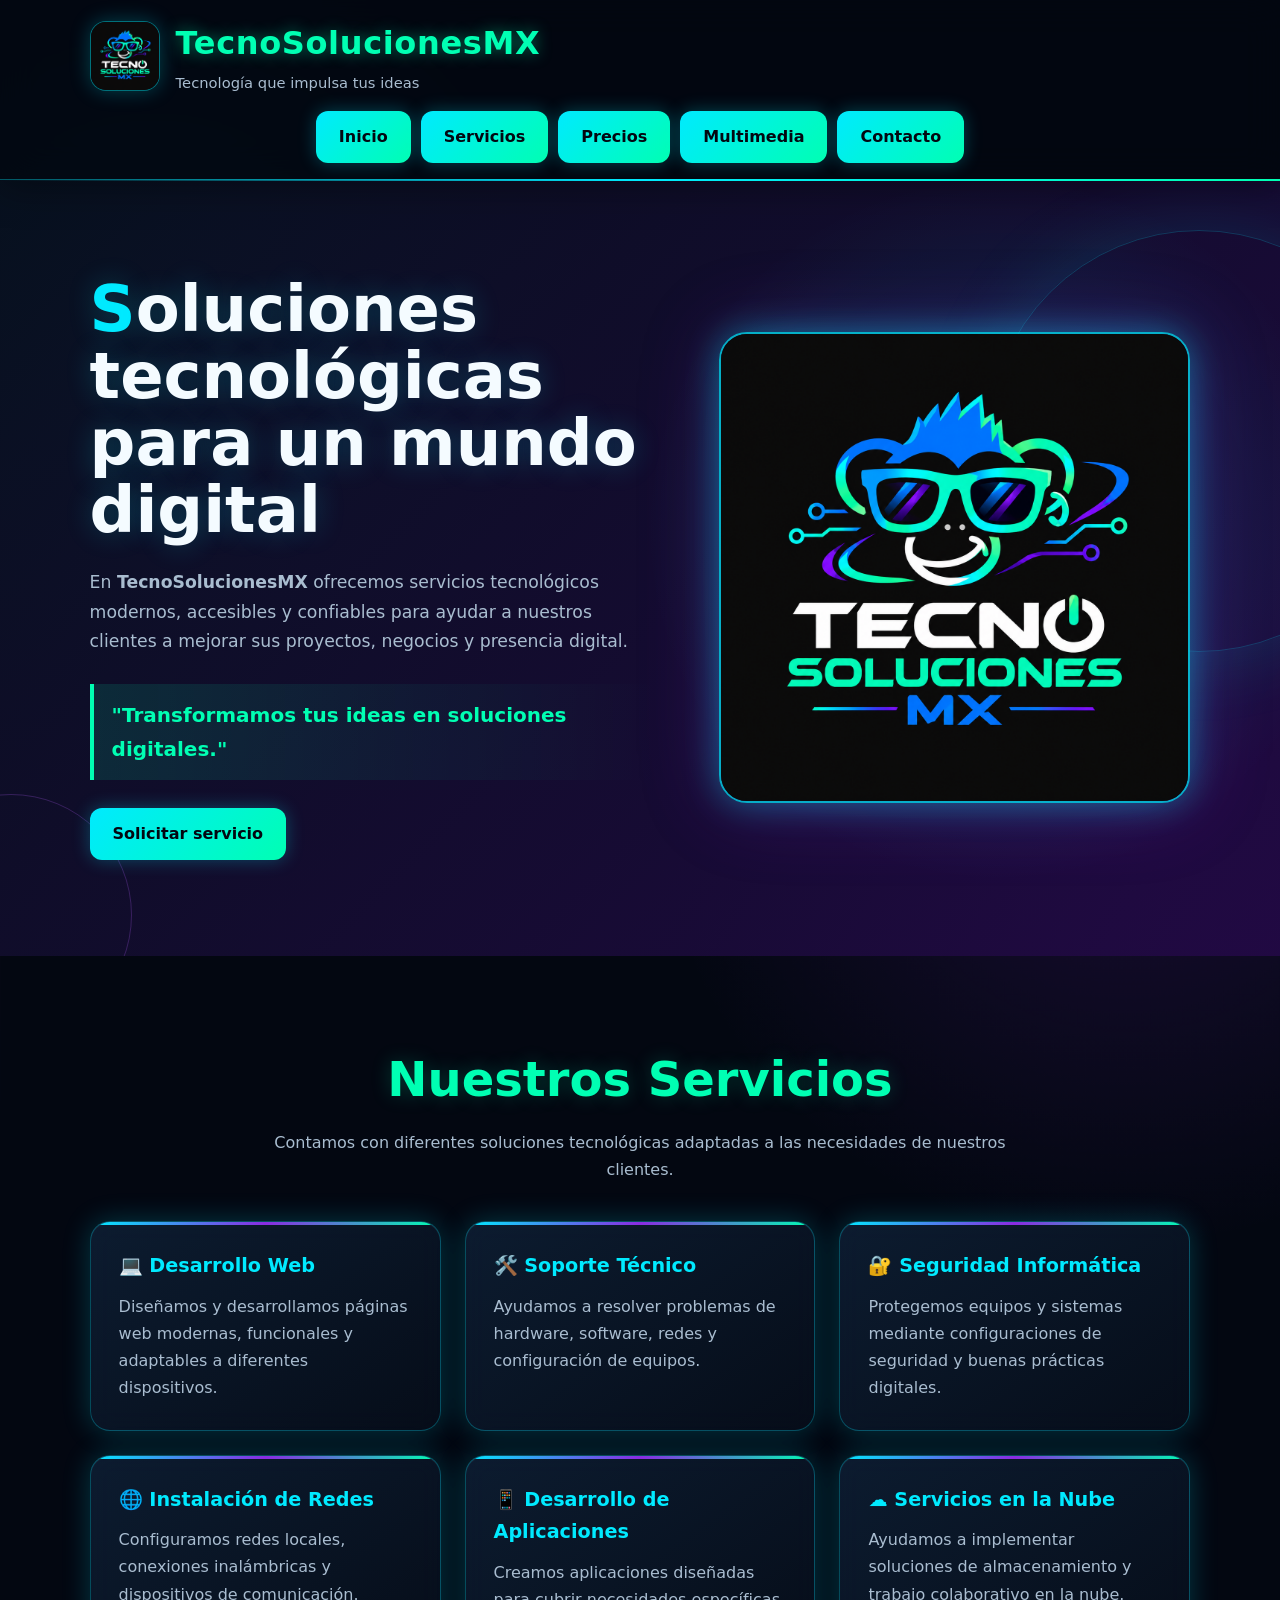
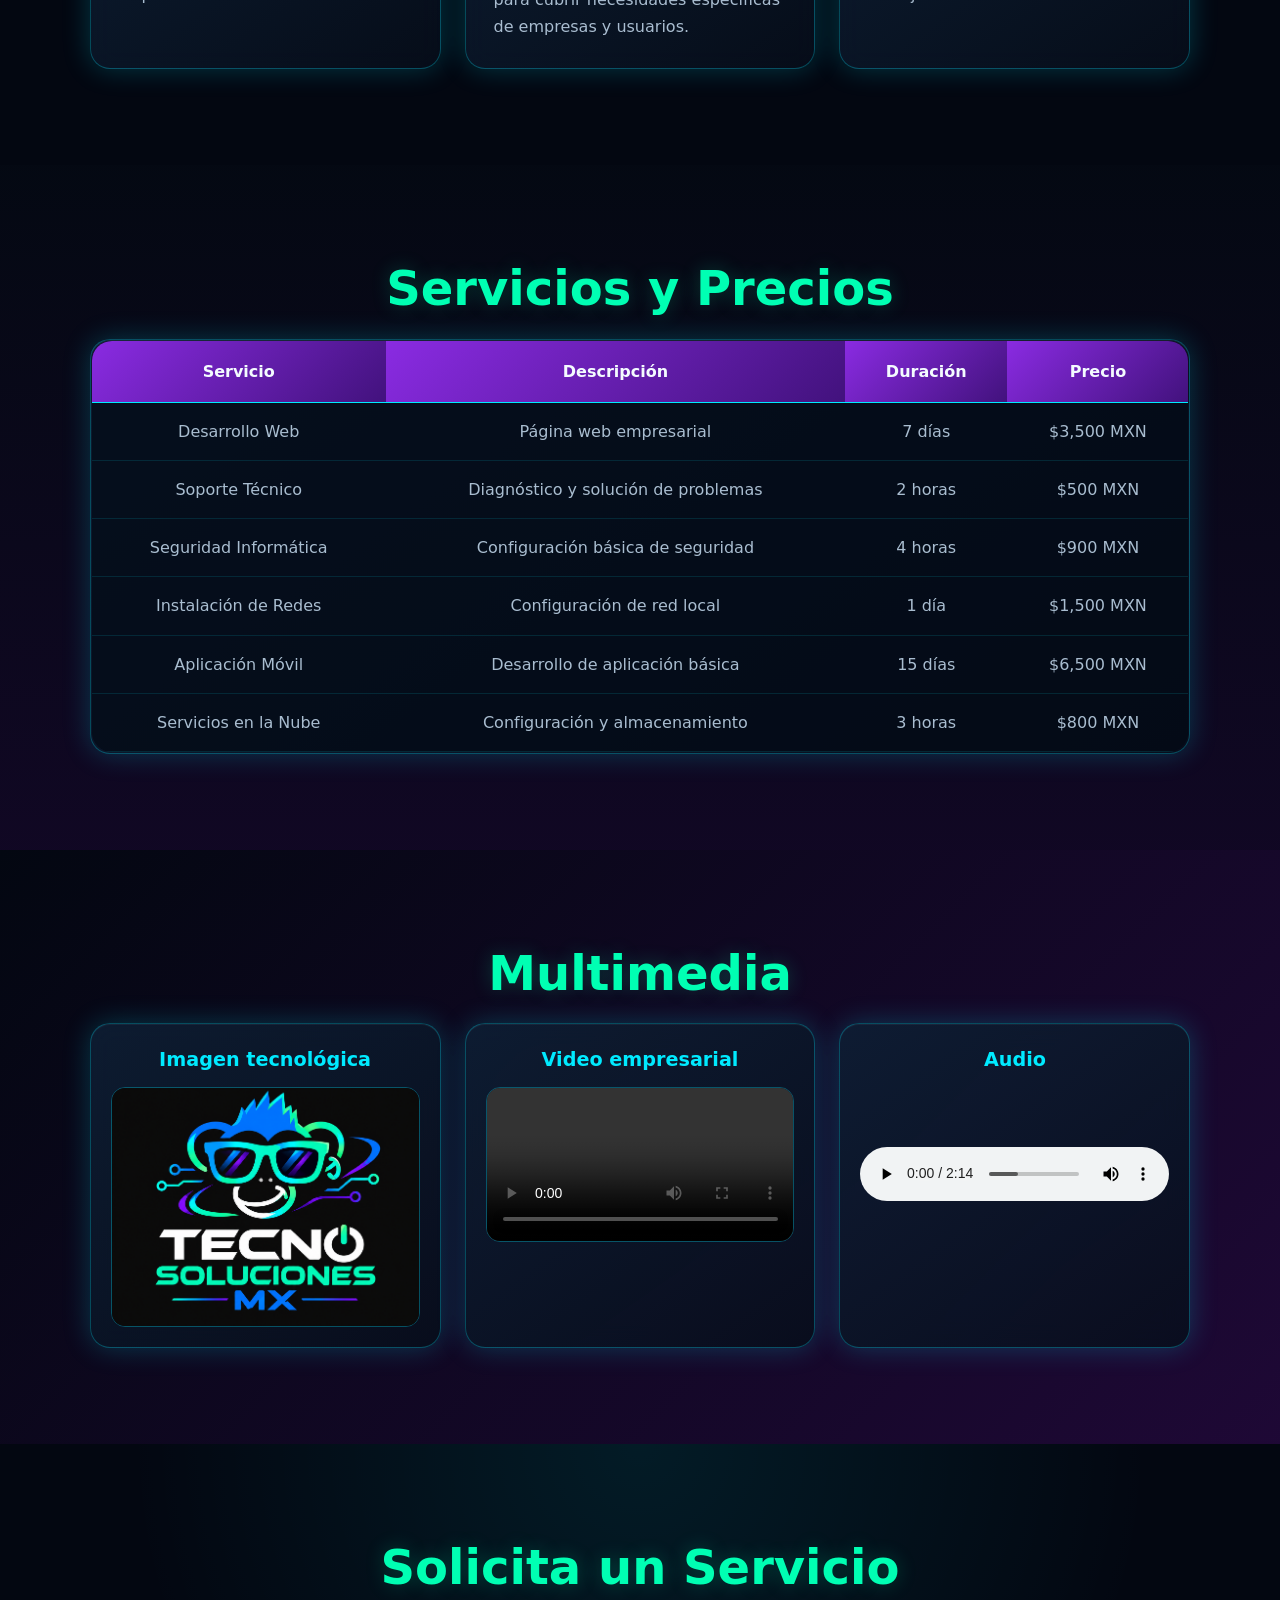
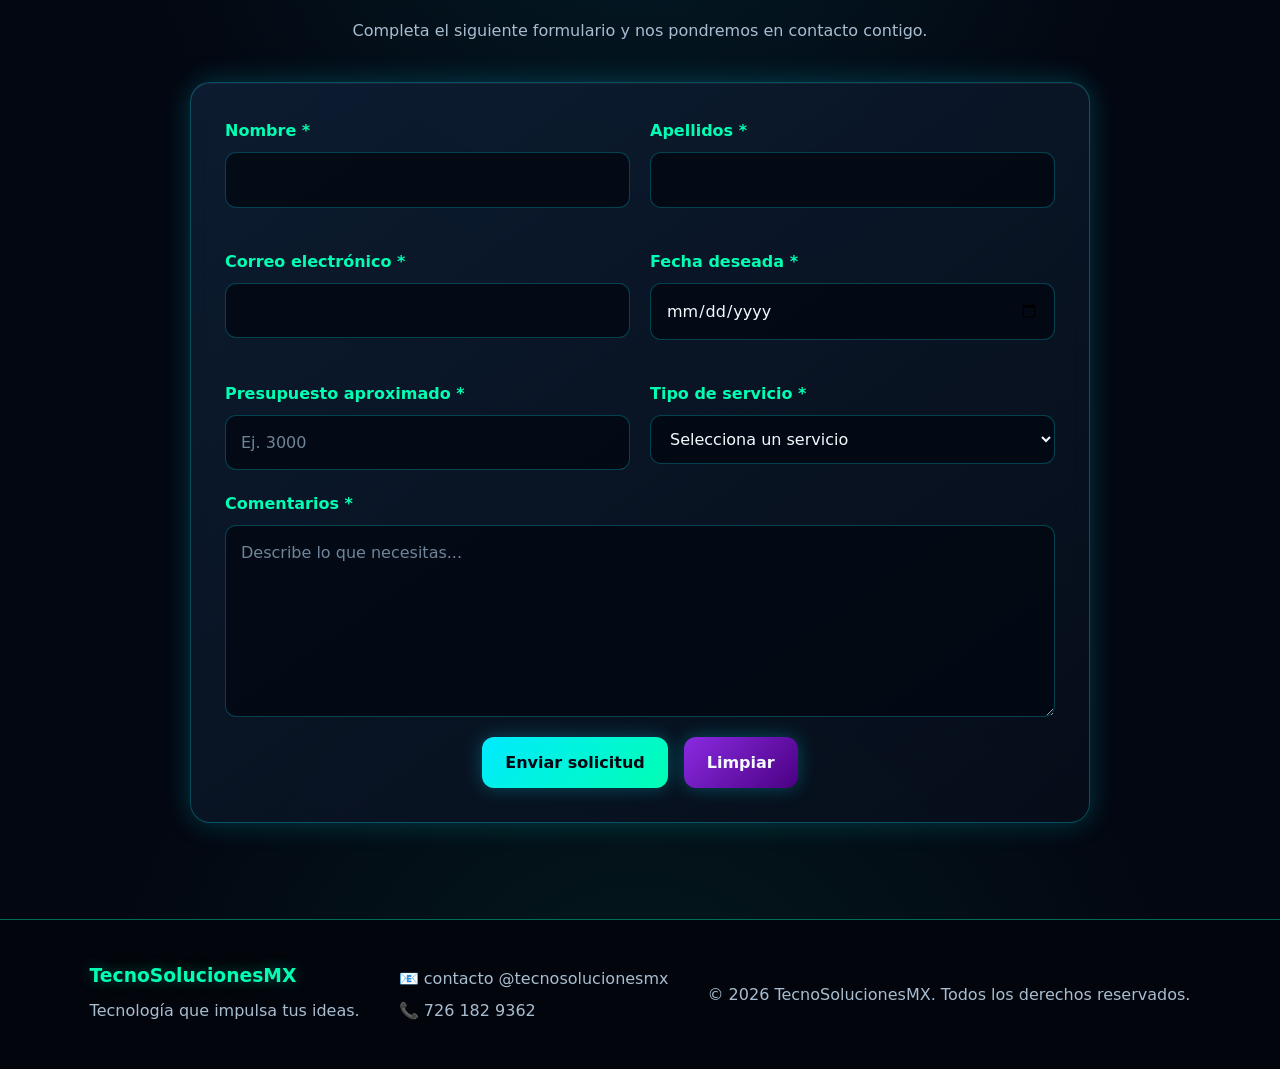
<file: index.html>
<!DOCTYPE html>
<html lang="es">
<head>
<meta charset="UTF-8">
<meta name="viewport" content="width=device-width, initial-scale=1.0">
<meta name="description" content="TecnoSolucionesMX - Servicios tecnológicos para empresas y personas.">
<title>TecnoSolucionesMX | Soluciones Tecnológicas</title>
<link rel="stylesheet" href="estilo.css">
</head>
<body>
<header>
<div class="logo-area">
<img src="TecnoSoluciones.jpg" alt="Logotipo de TecnoSolucionesMX">
<div>
<h1>TecnoSolucionesMX</h1>
<p class="eslogan">Tecnología que impulsa tus ideas</p>
</div>
</div>
<nav aria-label="Navegación principal">
<div class="botones-navegacion">
<a class="boton boton-nav" href="inicio.html">Inicio</a>
<a class="boton boton-nav" href="servicios.html">Servicios</a>
<a class="boton boton-nav" href="precios.html">Precios</a>
<a class="boton boton-nav" href="multimedia.html">Multimedia</a>
<a class="boton boton-nav" href="contacto.html">Contacto</a>
</div>
</nav>
</header>
<main>
<section id="inicio" class="hero">
<div class="hero-text">
<h2>Soluciones tecnológicas para un mundo digital</h2>
<p>
En <strong>TecnoSolucionesMX</strong> ofrecemos servicios tecnológicos
modernos, accesibles y confiables para ayudar a nuestros clientes a
mejorar sus proyectos, negocios y presencia digital.
</p>
<p class="frase">"Transformamos tus ideas en soluciones digitales."</p>
<a href="#contacto" class="boton">Solicitar servicio</a>
</div>
<div class="hero-image">
<img src="TecnoSoluciones.jpg" alt="Tecnología y dispositivos digitales">
</div>
</section>
<section id="servicios">
<h2>Nuestros Servicios</h2>
<p class="intro">
Contamos con diferentes soluciones tecnológicas adaptadas a las necesidades
de nuestros clientes.
</p>
<div class="servicios-grid">
<article class="servicio">
<h3>💻 Desarrollo Web</h3>
<p>Diseñamos y desarrollamos páginas web modernas, funcionales y adaptables a diferentes dispositivos.</p>
</article>
<article class="servicio">
<h3>🛠️ Soporte Técnico</h3>
<p>Ayudamos a resolver problemas de hardware, software, redes y configuración de equipos.</p>
</article>
<article class="servicio">
<h3>🔐 Seguridad Informática</h3>
<p>Protegemos equipos y sistemas mediante configuraciones de seguridad y buenas prácticas digitales.</p>
</article>
<article class="servicio">
<h3>🌐 Instalación de Redes</h3>
<p>Configuramos redes locales, conexiones inalámbricas y dispositivos de comunicación.</p>
</article>
<article class="servicio">
<h3>📱 Desarrollo de Aplicaciones</h3>
<p>Creamos aplicaciones diseñadas para cubrir necesidades específicas de empresas y usuarios.</p>
</article>
<article class="servicio">
<h3>☁️ Servicios en la Nube</h3>
<p>Ayudamos a implementar soluciones de almacenamiento y trabajo colaborativo en la nube.</p>
</article>
</div>
</section>
<section id="precios">
<h2>Servicios y Precios</h2>
<div class="tabla-contenedor">
<table>
<thead>
<tr>
<th>Servicio</th>
<th>Descripción</th>
<th>Duración</th>
<th>Precio</th>
</tr>
</thead>
<tbody>
<tr>
<td>Desarrollo Web</td>
<td>Página web empresarial</td>
<td>7 días</td>
<td>$3,500 MXN</td>
</tr>
<tr>
<td>Soporte Técnico</td>
<td>Diagnóstico y solución de problemas</td>
<td>2 horas</td>
<td>$500 MXN</td>
</tr>
<tr>
<td>Seguridad Informática</td>
<td>Configuración básica de seguridad</td>
<td>4 horas</td>
<td>$900 MXN</td>
</tr>
<tr>
<td>Instalación de Redes</td>
<td>Configuración de red local</td>
<td>1 día</td>
<td>$1,500 MXN</td>
</tr>
<tr>
<td>Aplicación Móvil</td>
<td>Desarrollo de aplicación básica</td>
<td>15 días</td>
<td>$6,500 MXN</td>
</tr>
<tr>
<td>Servicios en la Nube</td>
<td>Configuración y almacenamiento</td>
<td>3 horas</td>
<td>$800 MXN</td>
</tr>
</tbody>
</table>
</div>
</section>
<section id="multimedia">
<h2>Multimedia</h2>
<div class="multimedia-grid">
<article class="media-card">
<h3>Imagen tecnológica</h3>
<img src="TecnoSoluciones.jpg" alt="Tecnología digital y computadoras">
</article>
<article class="media-card">
<h3>Video empresarial</h3>
<video controls>
<source src="TecnoSolucionesMX_promocional_15s.mp4" type="video/mp4">
</video>
</article>
<article class="media-card">
<h3>Audio</h3>
<audio controls>
<source src="TecnoSolucionesMX_podcast_tu_voz_mejorada.mp3" type="audio/mpeg">
</audio>
</article>
</div>
</section>
<section id="contacto">
  <h2>Solicita un Servicio</h2>
  <p class="intro">
    Completa el siguiente formulario y nos pondremos en contacto contigo.
  </p>
  <form action="mailto:contacto@tecnosolucionesmx.com" method="post" enctype="text/plain">
    <div class="form-grid">
      <div class="campo">
        <label for="nombre">Nombre *</label>
        <input type="text" id="nombre" name="nombre" required>
      </div>
      <div class="campo">
        <label for="apellidos">Apellidos *</label>
        <input type="text" id="apellidos" name="apellidos" required>
      </div>
      <div class="campo">
        <label for="correo">Correo electrónico *</label>
        <input type="email" id="correo" name="correo" required>
      </div>
      <div class="campo">
        <label for="fecha">Fecha deseada *</label>
        <input type="date" id="fecha" name="fecha" required>
      </div>
      <div class="campo">
        <label for="presupuesto">Presupuesto aproximado *</label>
        <input type="number" id="presupuesto" name="presupuesto" min="0" placeholder="Ej. 3000" required>
      </div>
      <div class="campo">
        <label for="servicio">Tipo de servicio *</label>
        <select id="servicio" name="servicio" required>
          <option value="">Selecciona un servicio</option>
          <option value="web">Desarrollo Web</option>
          <option value="soporte">Soporte Técnico</option>
          <option value="seguridad">Seguridad Informática</option>
          <option value="redes">Instalación de Redes</option>
          <option value="app">Desarrollo de Aplicaciones</option>
          <option value="nube">Servicios en la Nube</option>
        </select>
      </div>
    </div>
    <div class="campo">
      <label for="comentarios">Comentarios *</label>
      <textarea id="comentarios" name="comentarios" rows="6" placeholder="Describe lo que necesitas..." required></textarea>
    </div>
    <div class="botones">
      <button type="submit">Enviar solicitud</button>
      <button type="reset">Limpiar</button>
    </div>
  </form>
</section>
</main>
<footer>
<div>
<h3>TecnoSolucionesMX</h3>
<p>Tecnología que impulsa tus ideas.</p>
</div>
<div>
<p>📧 contacto @tecnosolucionesmx</p>
<p>📞 726 182 9362</p>
</div>
<div>
<p>&copy; 2026 TecnoSolucionesMX. Todos los derechos reservados.</p>
</div>
</footer>
</body>
</html>
</file>
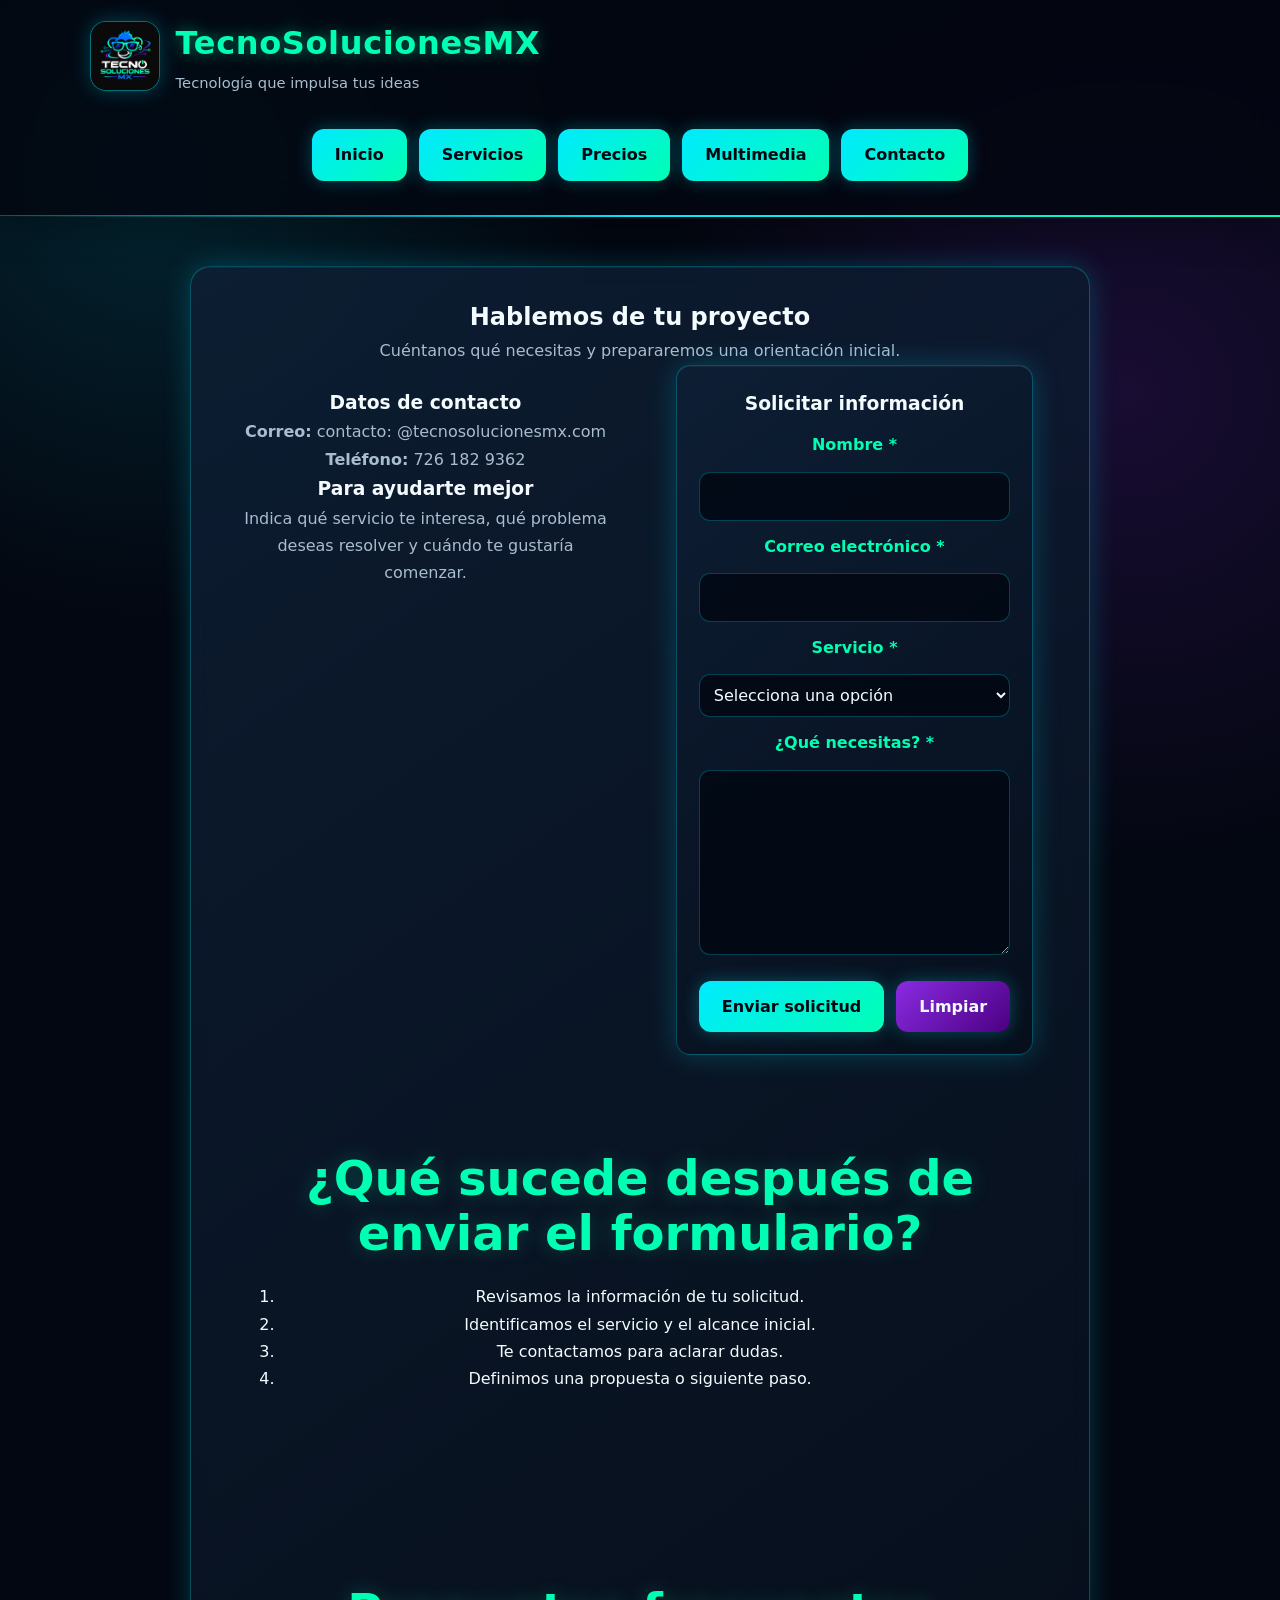
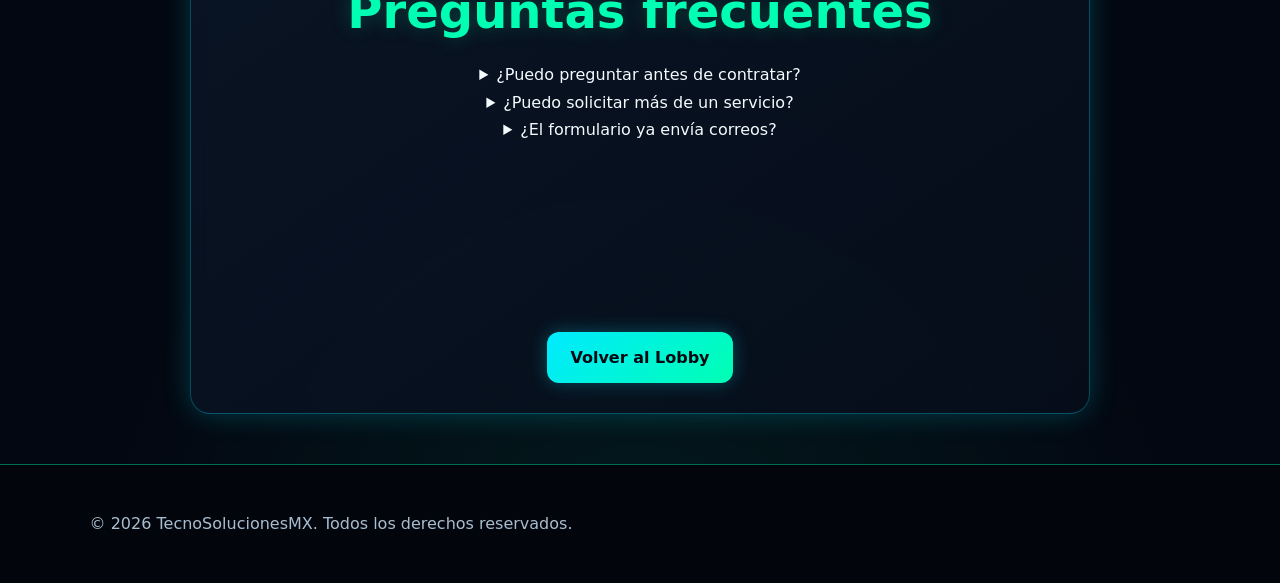
<file: contacto.html>
<!DOCTYPE html>
<html lang="es">
<head>
<meta charset="UTF-8">
<meta name="viewport" content="width=device-width, initial-scale=1.0">
<meta name="description" content="Solicita un servicio | TecnoSolucionesMX">
<title>Solicita un servicio | TecnoSolucionesMX</title>
<link rel="stylesheet" href="estilo.css">
<style>
.botones-navegacion{display:flex;flex-wrap:wrap;gap:12px;justify-content:center;padding:18px 0}.boton-nav{text-decoration:none;display:inline-block;cursor:pointer}.contenido-pagina{max-width:900px;margin:50px auto;padding:30px;text-align:center}.volver{margin-top:24px;display:inline-block}
.grid-info,.contacto-grid,.multimedia-grid{display:grid;grid-template-columns:repeat(auto-fit,minmax(240px,1fr));gap:20px}.tarjeta,.media-card,.info-contacto,.formulario,.nota{padding:22px;border-radius:14px}.media-card img,.media-card video{width:100%;height:auto;border-radius:10px}.media-card audio{width:100%;margin-top:12px}.tabla-precios{width:100%;border-collapse:collapse;margin:24px 0}.tabla-precios th,.tabla-precios td{padding:13px;text-align:left;border-bottom:1px solid #334}.tabla-contenedor{overflow-x:auto}.formulario label{display:block;margin-top:12px;font-weight:600}.formulario input,.formulario select,.formulario textarea{width:100%;padding:10px;margin-top:5px;box-sizing:border-box}.acciones{display:flex;gap:12px;margin-top:18px;flex-wrap:wrap}</style>
</head>
<body>
<header>
<div class="logo-area">
<img src="TecnoSoluciones.jpg" alt="Logotipo de TecnoSolucionesMX">
<div><h1>TecnoSolucionesMX</h1><p class="eslogan">Tecnología que impulsa tus ideas</p></div>
</div>
<nav aria-label="Navegación principal"><div class="botones-navegacion">
<a class="boton boton-nav" href="inicio.html">Inicio</a>
<a class="boton boton-nav" href="servicios.html">Servicios</a>
<a class="boton boton-nav" href="precios.html">Precios</a>
<a class="boton boton-nav" href="multimedia.html">Multimedia</a>
<a class="boton boton-nav" href="contacto.html">Contacto</a>
</div></nav>
</header>
<main class="contenido-pagina"><h2>Hablemos de tu proyecto</h2><p>Cuéntanos qué necesitas y prepararemos una orientación inicial.</p><div class="contacto-grid"><section class="info-contacto"><h3>Datos de contacto</h3><p><strong>Correo:</strong> contacto: @tecnosolucionesmx.com</p><p><strong>Teléfono:</strong> 726 182 9362</p><h3>Para ayudarte mejor</h3><p>Indica qué servicio te interesa, qué problema deseas resolver y cuándo te gustaría comenzar.</p></section><form class="formulario" action="#" method="post"><h3>Solicitar información</h3><label for="nombre">Nombre *</label><input id="nombre" name="nombre" required><label for="correo">Correo electrónico *</label><input type="email" id="correo" name="correo" required><label for="servicio">Servicio *</label><select id="servicio" name="servicio" required><option value="">Selecciona una opción</option><option>Desarrollo Web</option><option>Soporte Técnico</option><option>Seguridad Informática</option><option>Instalación de Redes</option><option>Desarrollo de Aplicaciones</option><option>Servicios en la Nube</option></select><label for="mensaje">¿Qué necesitas? *</label><textarea id="mensaje" name="mensaje" rows="6" required></textarea><div class="acciones"><button class="boton" type="submit">Enviar solicitud</button><button class="boton" type="reset">Limpiar</button></div></form></div><section><h2>¿Qué sucede después de enviar el formulario?</h2><ol><li>Revisamos la información de tu solicitud.</li><li>Identificamos el servicio y el alcance inicial.</li><li>Te contactamos para aclarar dudas.</li><li>Definimos una propuesta o siguiente paso.</li></ol></section><section><h2>Preguntas frecuentes</h2><details><summary>¿Puedo preguntar antes de contratar?</summary><p>Sí. El primer contacto sirve para explicar tu necesidad y conocer qué tipo de apoyo puede ser adecuado.</p></details><details><summary>¿Puedo solicitar más de un servicio?</summary><p>Sí. Indica todas las áreas que deseas revisar para organizar una propuesta integral.</p></details><details><summary>¿El formulario ya envía correos?</summary><p>Actualmente funciona como estructura visual. Para recibir mensajes reales debes conectar el formulario a un servicio de correo o backend.</p></details></section>
<a class="boton volver" href="index.html">Volver al Lobby</a>
</main>
<footer><p>&copy; 2026 TecnoSolucionesMX. Todos los derechos reservados.</p></footer>
</body>
</html>
</file>
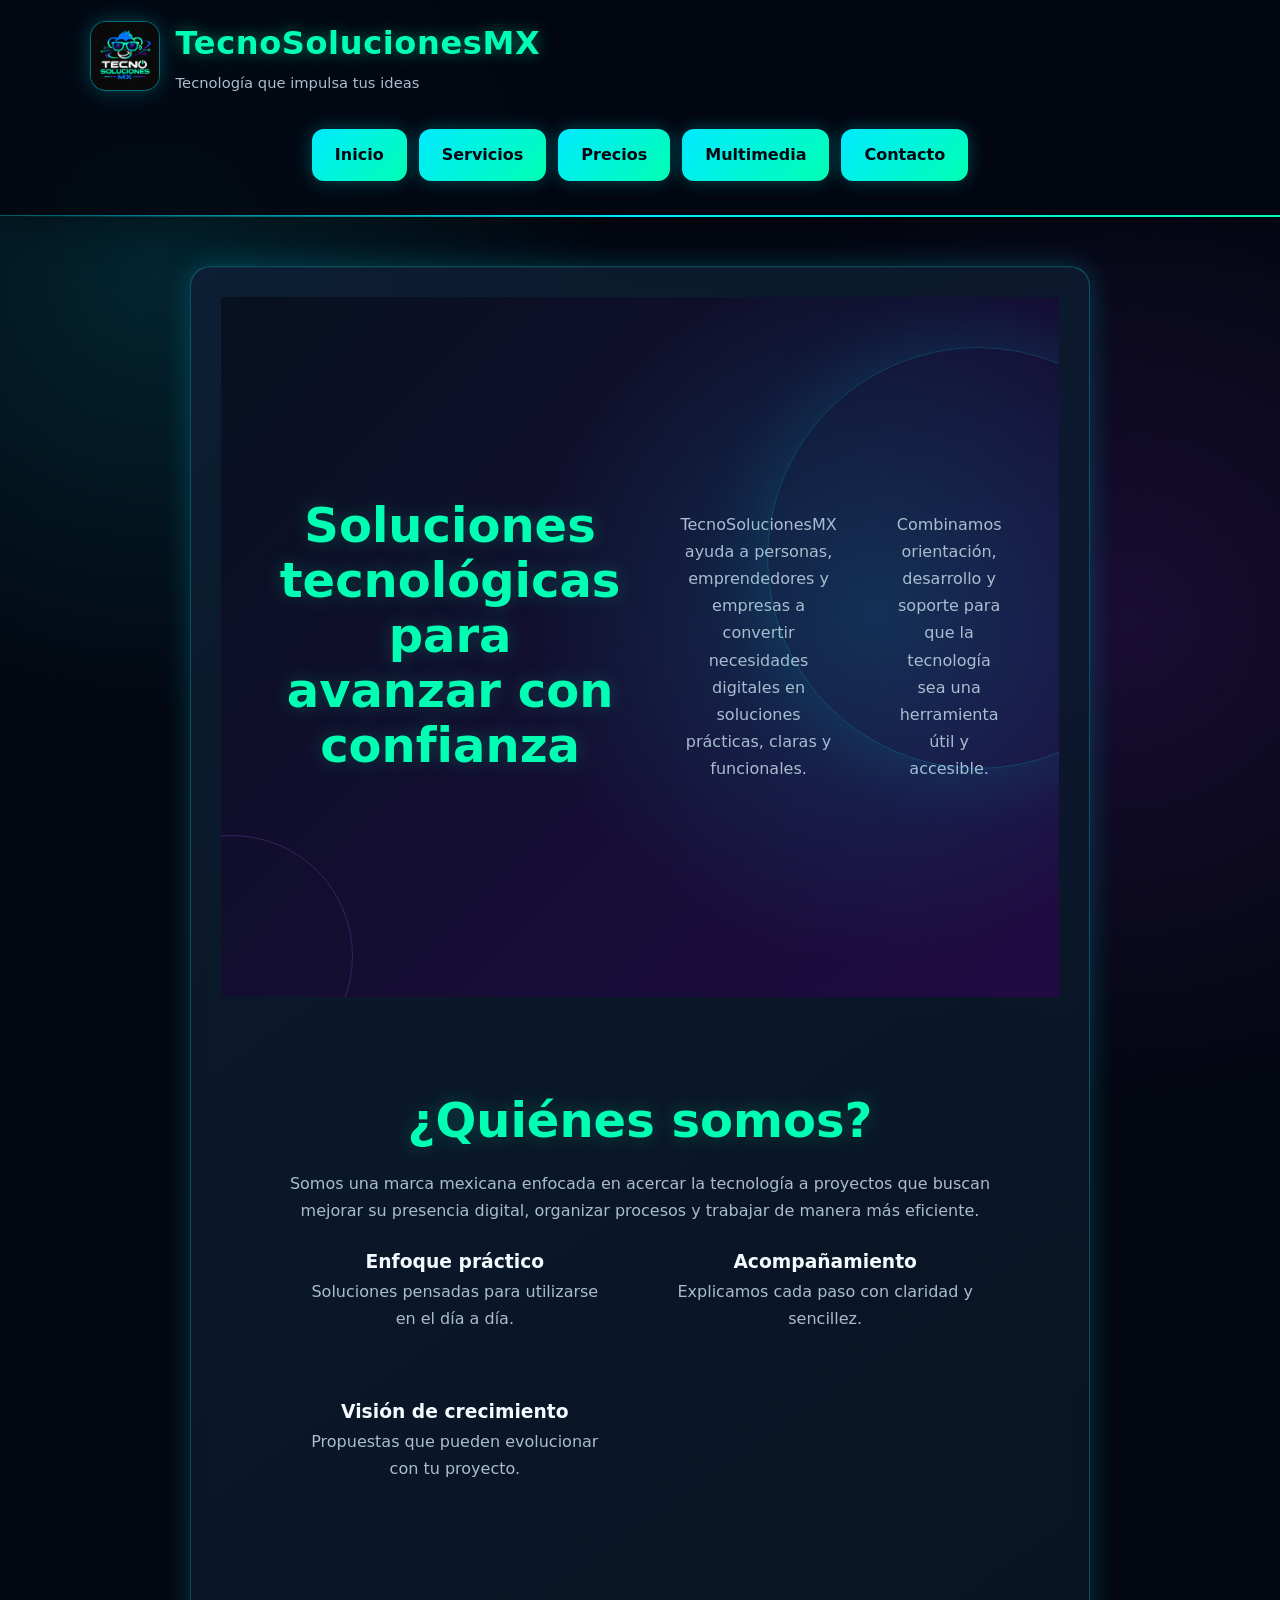
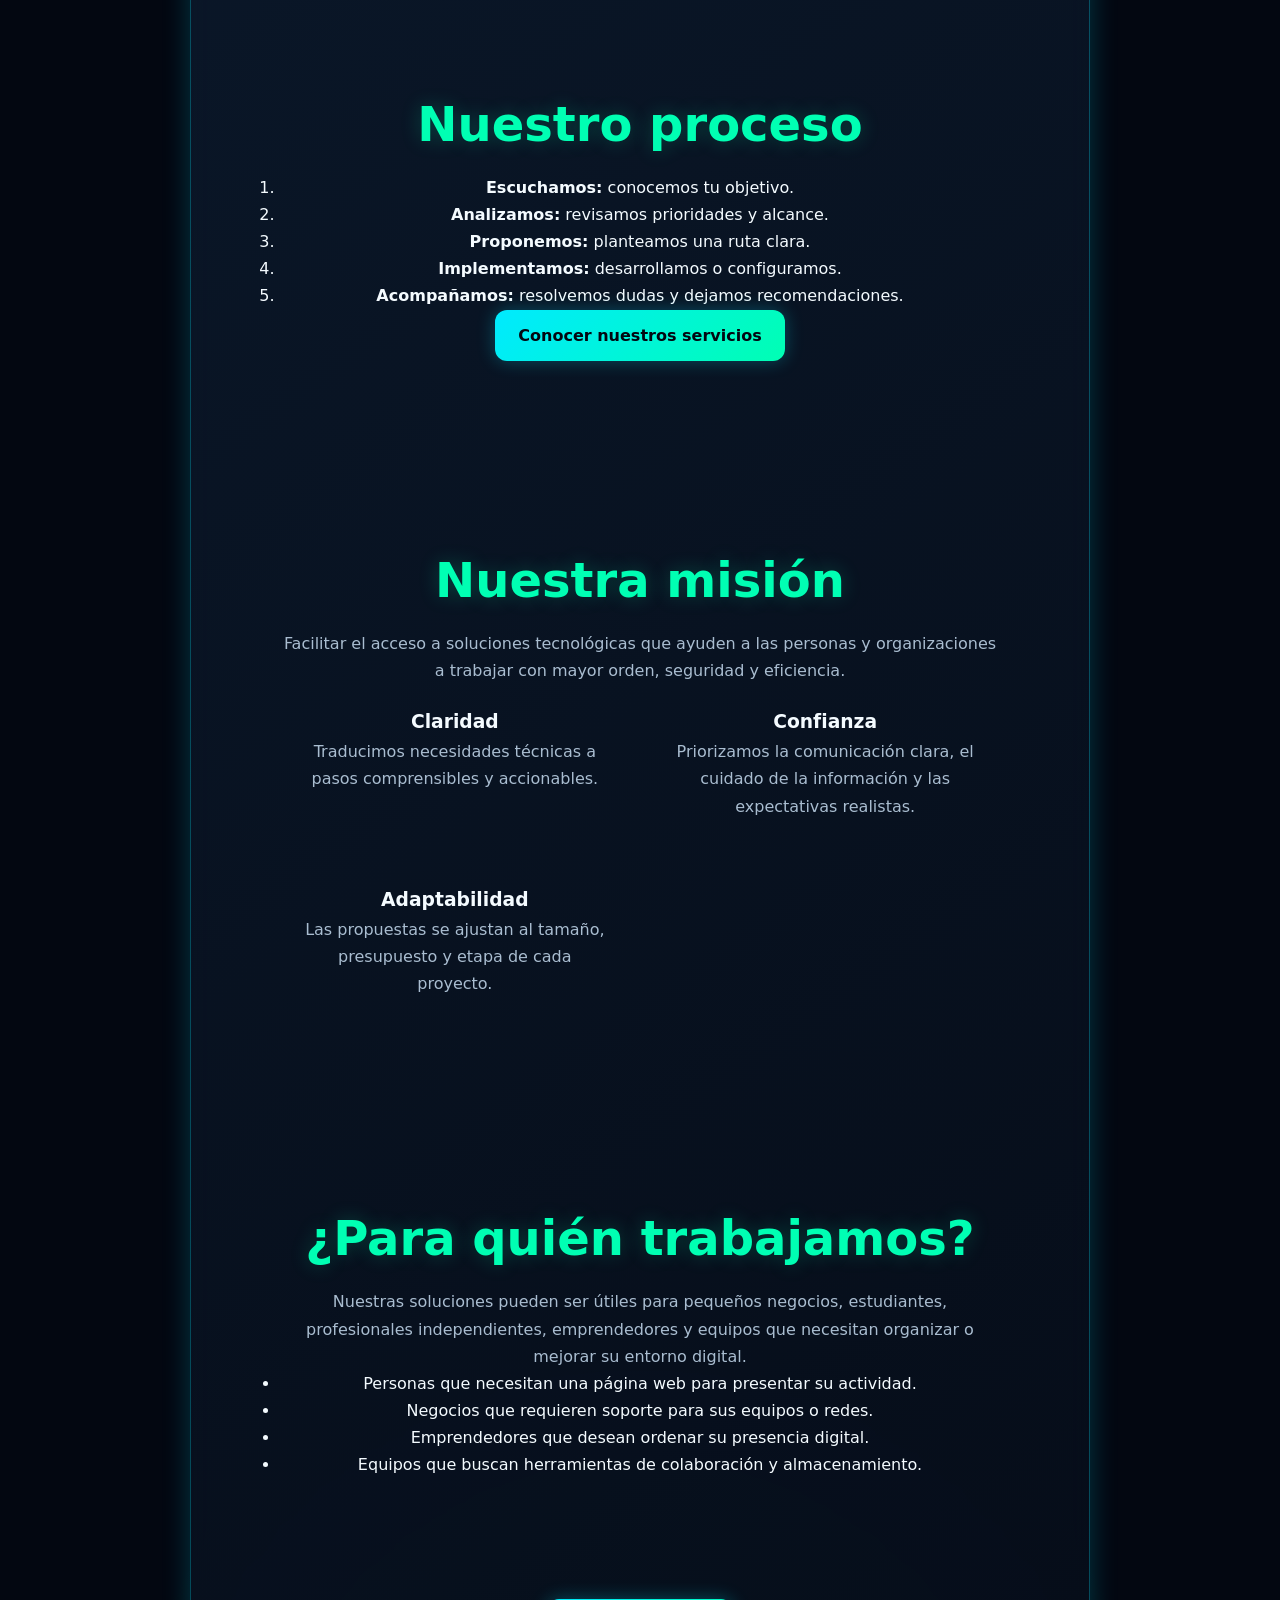
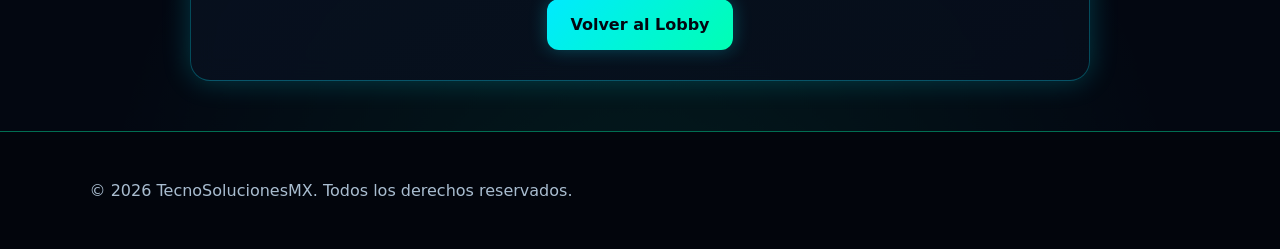
<file: inicio.html>
<!DOCTYPE html>
<html lang="es">
<head>
<meta charset="UTF-8">
<meta name="viewport" content="width=device-width, initial-scale=1.0">
<meta name="description" content="Soluciones tecnológicas para un mundo digital | TecnoSolucionesMX">
<title>Soluciones tecnológicas para un mundo digital | TecnoSolucionesMX</title>
<link rel="stylesheet" href="estilo.css">
<style>
.botones-navegacion{display:flex;flex-wrap:wrap;gap:12px;justify-content:center;padding:18px 0}.boton-nav{text-decoration:none;display:inline-block;cursor:pointer}.contenido-pagina{max-width:900px;margin:50px auto;padding:30px;text-align:center}.volver{margin-top:24px;display:inline-block}
.grid-info,.contacto-grid,.multimedia-grid{display:grid;grid-template-columns:repeat(auto-fit,minmax(240px,1fr));gap:20px}.tarjeta,.media-card,.info-contacto,.formulario,.nota{padding:22px;border-radius:14px}.media-card img,.media-card video{width:100%;height:auto;border-radius:10px}.media-card audio{width:100%;margin-top:12px}.tabla-precios{width:100%;border-collapse:collapse;margin:24px 0}.tabla-precios th,.tabla-precios td{padding:13px;text-align:left;border-bottom:1px solid #334}.tabla-contenedor{overflow-x:auto}.formulario label{display:block;margin-top:12px;font-weight:600}.formulario input,.formulario select,.formulario textarea{width:100%;padding:10px;margin-top:5px;box-sizing:border-box}.acciones{display:flex;gap:12px;margin-top:18px;flex-wrap:wrap}</style>
</head>
<body>
<header>
<div class="logo-area">
<img src="TecnoSoluciones.jpg" alt="Logotipo de TecnoSolucionesMX">
<div><h1>TecnoSolucionesMX</h1><p class="eslogan">Tecnología que impulsa tus ideas</p></div>
</div>
<nav aria-label="Navegación principal"><div class="botones-navegacion">
<a class="boton boton-nav" href="inicio.html">Inicio</a>
<a class="boton boton-nav" href="servicios.html">Servicios</a>
<a class="boton boton-nav" href="precios.html">Precios</a>
<a class="boton boton-nav" href="multimedia.html">Multimedia</a>
<a class="boton boton-nav" href="contacto.html">Contacto</a>

</div></nav>
</header>
<main class="contenido-pagina"><section class="hero"><h2>Soluciones tecnológicas para avanzar con confianza</h2><p>TecnoSolucionesMX ayuda a personas, emprendedores y empresas a convertir necesidades digitales en soluciones prácticas, claras y funcionales.</p><p>Combinamos orientación, desarrollo y soporte para que la tecnología sea una herramienta útil y accesible.</p></section><section><h2>¿Quiénes somos?</h2><p>Somos una marca mexicana enfocada en acercar la tecnología a proyectos que buscan mejorar su presencia digital, organizar procesos y trabajar de manera más eficiente.</p><div class="grid-info"><article class="tarjeta"><h3>Enfoque práctico</h3><p>Soluciones pensadas para utilizarse en el día a día.</p></article><article class="tarjeta"><h3>Acompañamiento</h3><p>Explicamos cada paso con claridad y sencillez.</p></article><article class="tarjeta"><h3>Visión de crecimiento</h3><p>Propuestas que pueden evolucionar con tu proyecto.</p></article></div></section><section><h2>Nuestro proceso</h2><ol><li><strong>Escuchamos:</strong> conocemos tu objetivo.</li><li><strong>Analizamos:</strong> revisamos prioridades y alcance.</li><li><strong>Proponemos:</strong> planteamos una ruta clara.</li><li><strong>Implementamos:</strong> desarrollamos o configuramos.</li><li><strong>Acompañamos:</strong> resolvemos dudas y dejamos recomendaciones.</li></ol><a class="boton" href="servicios.html">Conocer nuestros servicios</a></section><section class="bloque"><h2>Nuestra misión</h2><p>Facilitar el acceso a soluciones tecnológicas que ayuden a las personas y organizaciones a trabajar con mayor orden, seguridad y eficiencia.</p><div class="grid-info"><article class="tarjeta"><h3>Claridad</h3><p>Traducimos necesidades técnicas a pasos comprensibles y accionables.</p></article><article class="tarjeta"><h3>Confianza</h3><p>Priorizamos la comunicación clara, el cuidado de la información y las expectativas realistas.</p></article><article class="tarjeta"><h3>Adaptabilidad</h3><p>Las propuestas se ajustan al tamaño, presupuesto y etapa de cada proyecto.</p></article></div></section><section class="bloque"><h2>¿Para quién trabajamos?</h2><p>Nuestras soluciones pueden ser útiles para pequeños negocios, estudiantes, profesionales independientes, emprendedores y equipos que necesitan organizar o mejorar su entorno digital.</p><ul><li>Personas que necesitan una página web para presentar su actividad.</li><li>Negocios que requieren soporte para sus equipos o redes.</li><li>Emprendedores que desean ordenar su presencia digital.</li><li>Equipos que buscan herramientas de colaboración y almacenamiento.</li></ul></section>
<a class="boton volver" href="index.html">Volver al Lobby</a>
</main>
<footer><p>&copy; 2026 TecnoSolucionesMX. Todos los derechos reservados.</p></footer>
</body>
</html>
</file>
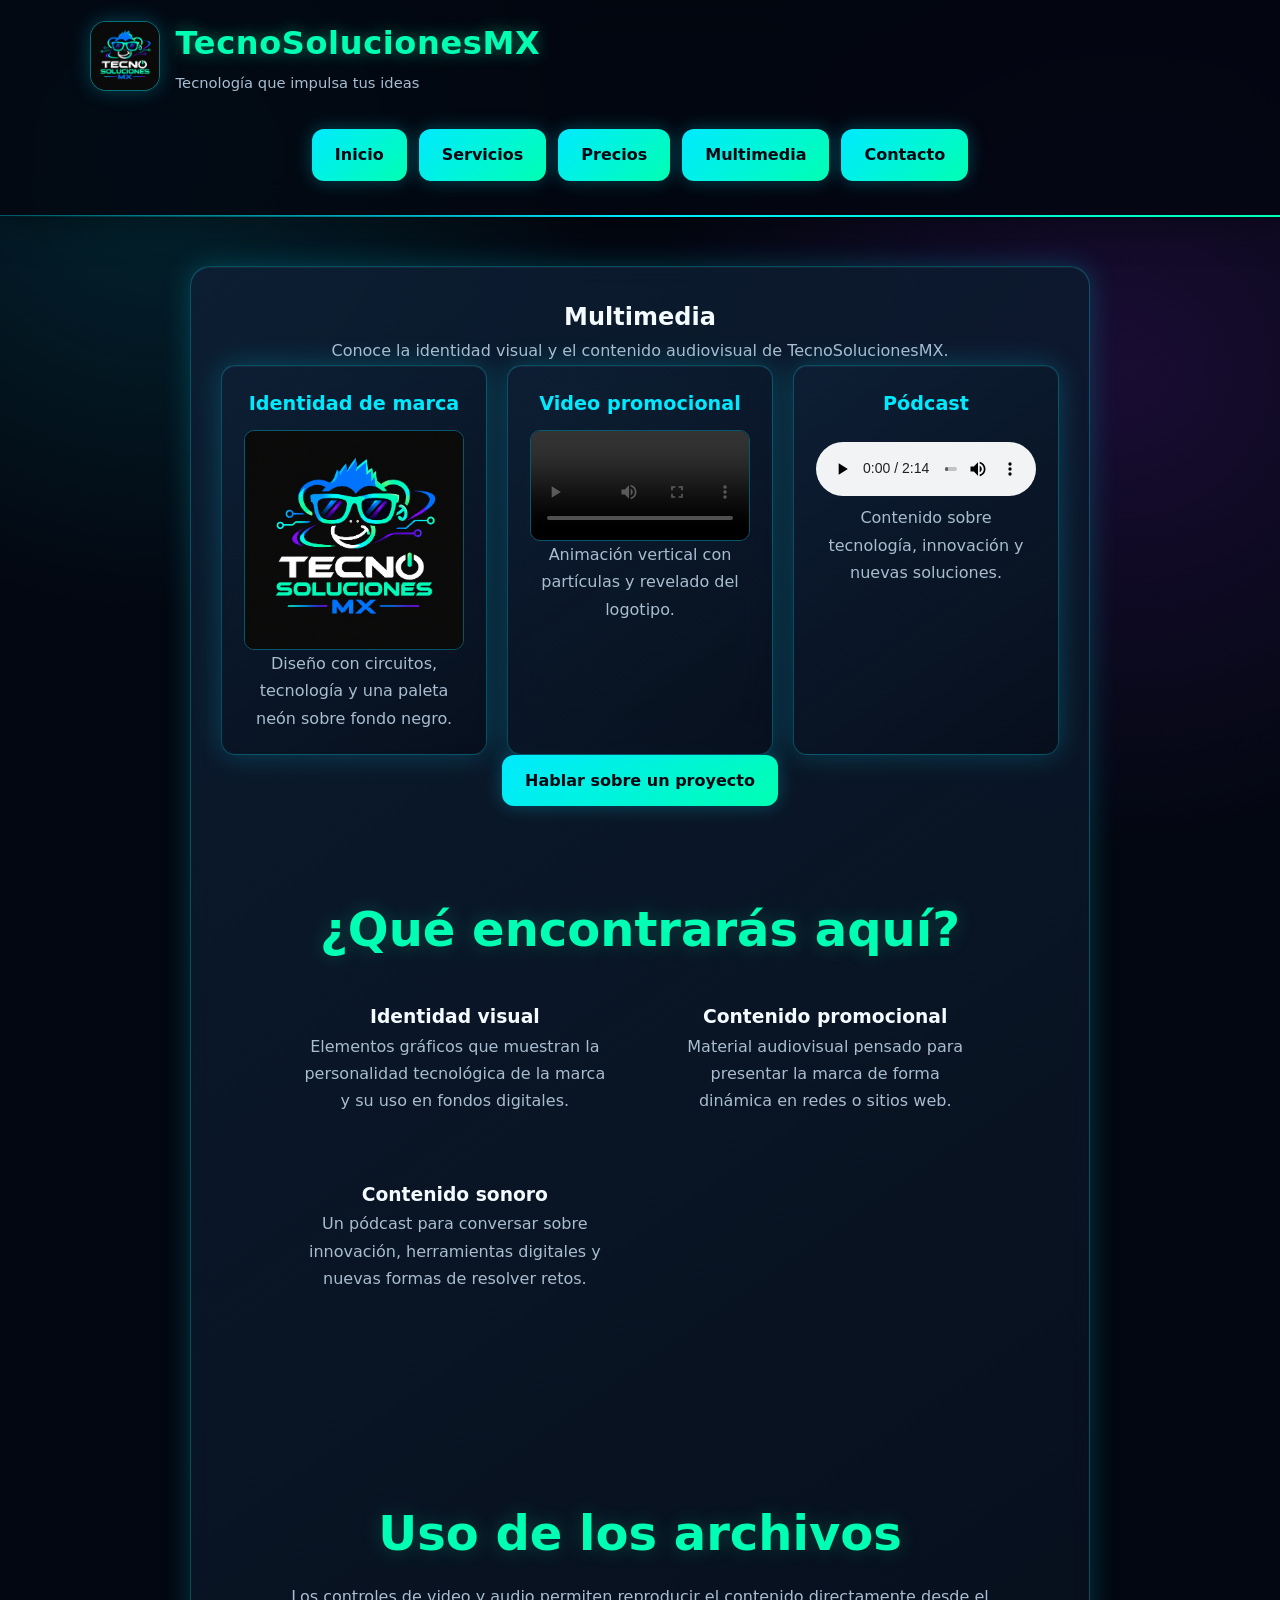
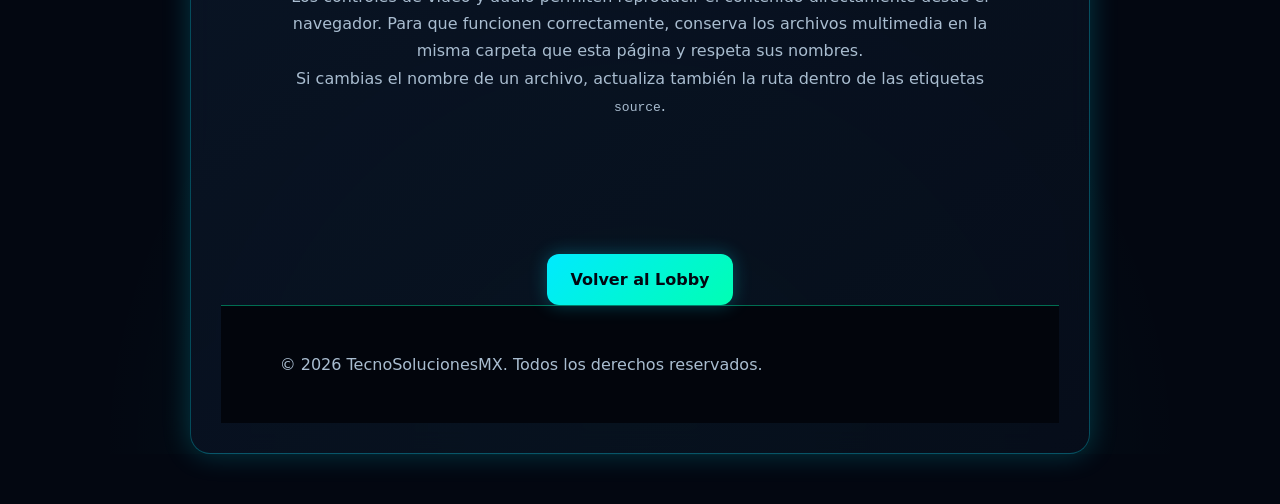
<file: multimedia.html>
<!DOCTYPE html>
<html lang="es">
<head>
<meta charset="UTF-8">
<meta name="viewport" content="width=device-width, initial-scale=1.0">
<meta name="description" content="Multimedia | TecnoSolucionesMX">
<title>Multimedia | TecnoSolucionesMX</title>
<link rel="stylesheet" href="estilo.css">
<style>
.botones-navegacion{display:flex;flex-wrap:wrap;gap:12px;justify-content:center;padding:18px 0}.boton-nav{text-decoration:none;display:inline-block;cursor:pointer}.contenido-pagina{max-width:900px;margin:50px auto;padding:30px;text-align:center}.volver{margin-top:24px;display:inline-block}
.grid-info,.contacto-grid,.multimedia-grid{display:grid;grid-template-columns:repeat(auto-fit,minmax(240px,1fr));gap:20px}.tarjeta,.media-card,.info-contacto,.formulario,.nota{padding:22px;border-radius:14px}.media-card img,.media-card video{width:100%;height:auto;border-radius:10px}.media-card audio{width:100%;margin-top:12px}.tabla-precios{width:100%;border-collapse:collapse;margin:24px 0}.tabla-precios th,.tabla-precios td{padding:13px;text-align:left;border-bottom:1px solid #334}.tabla-contenedor{overflow-x:auto}.formulario label{display:block;margin-top:12px;font-weight:600}.formulario input,.formulario select,.formulario textarea{width:100%;padding:10px;margin-top:5px;box-sizing:border-box}.acciones{display:flex;gap:12px;margin-top:18px;flex-wrap:wrap}</style>
</head>
<body>
<header>
<div class="logo-area">
<img src="TecnoSoluciones.jpg" alt="Logotipo de TecnoSolucionesMX">
<div><h1>TecnoSolucionesMX</h1><p class="eslogan">Tecnología que impulsa tus ideas</p></div>
</div>
<nav aria-label="Navegación principal"><div class="botones-navegacion">
<a class="boton boton-nav" href="inicio.html">Inicio</a>
<a class="boton boton-nav" href="servicios.html">Servicios</a>
<a class="boton boton-nav" href="precios.html">Precios</a>
<a class="boton boton-nav" href="multimedia.html">Multimedia</a>
<a class="boton boton-nav" href="contacto.html">Contacto</a>
</div></nav>
</header>
<main class="contenido-pagina"><h2>Multimedia</h2><p>Conoce la identidad visual y el contenido audiovisual de TecnoSolucionesMX.</p><div class="multimedia-grid"><article class="media-card"><h3>Identidad de marca</h3><img src="TecnoSoluciones.jpg" alt="Logotipo de TecnoSolucionesMX"><p>Diseño con circuitos, tecnología y una paleta neón sobre fondo negro.</p></article><article class="media-card"><h3>Video promocional</h3><video controls preload="metadata"><source src="TecnoSolucionesMX_promocional_15s.mp4" type="video/mp4">Tu navegador no puede reproducir este video.</video><p>Animación vertical con partículas y revelado del logotipo.</p></article><article class="media-card"><h3>Pódcast</h3><audio controls preload="metadata"><source src="TecnoSolucionesMX_podcast_tu_voz_mejorada.mp3" type="audio/mpeg">Tu navegador no puede reproducir este audio.</audio><p>Contenido sobre tecnología, innovación y nuevas soluciones.</p></article></div><a class="boton" href="contacto.html">Hablar sobre un proyecto</a><section><h2>¿Qué encontrarás aquí?</h2><div class="grid-info"><article class="tarjeta"><h3>Identidad visual</h3><p>Elementos gráficos que muestran la personalidad tecnológica de la marca y su uso en fondos digitales.</p></article><article class="tarjeta"><h3>Contenido promocional</h3><p>Material audiovisual pensado para presentar la marca de forma dinámica en redes o sitios web.</p></article><article class="tarjeta"><h3>Contenido sonoro</h3><p>Un pódcast para conversar sobre innovación, herramientas digitales y nuevas formas de resolver retos.</p></article></div></section><section><h2>Uso de los archivos</h2><p>Los controles de video y audio permiten reproducir el contenido directamente desde el navegador. Para que funcionen correctamente, conserva los archivos multimedia en la misma carpeta que esta página y respeta sus nombres.</p><p>Si cambias el nombre de un archivo, actualiza también la ruta dentro de las etiquetas <code>source</code>.</p></section>
<a class="boton volver" href="index.html">Volver al Lobby</a>
<footer><p>&copy; 2026 TecnoSolucionesMX. Todos los derechos reservados.</p></footer>
</body>
</html>
</file>
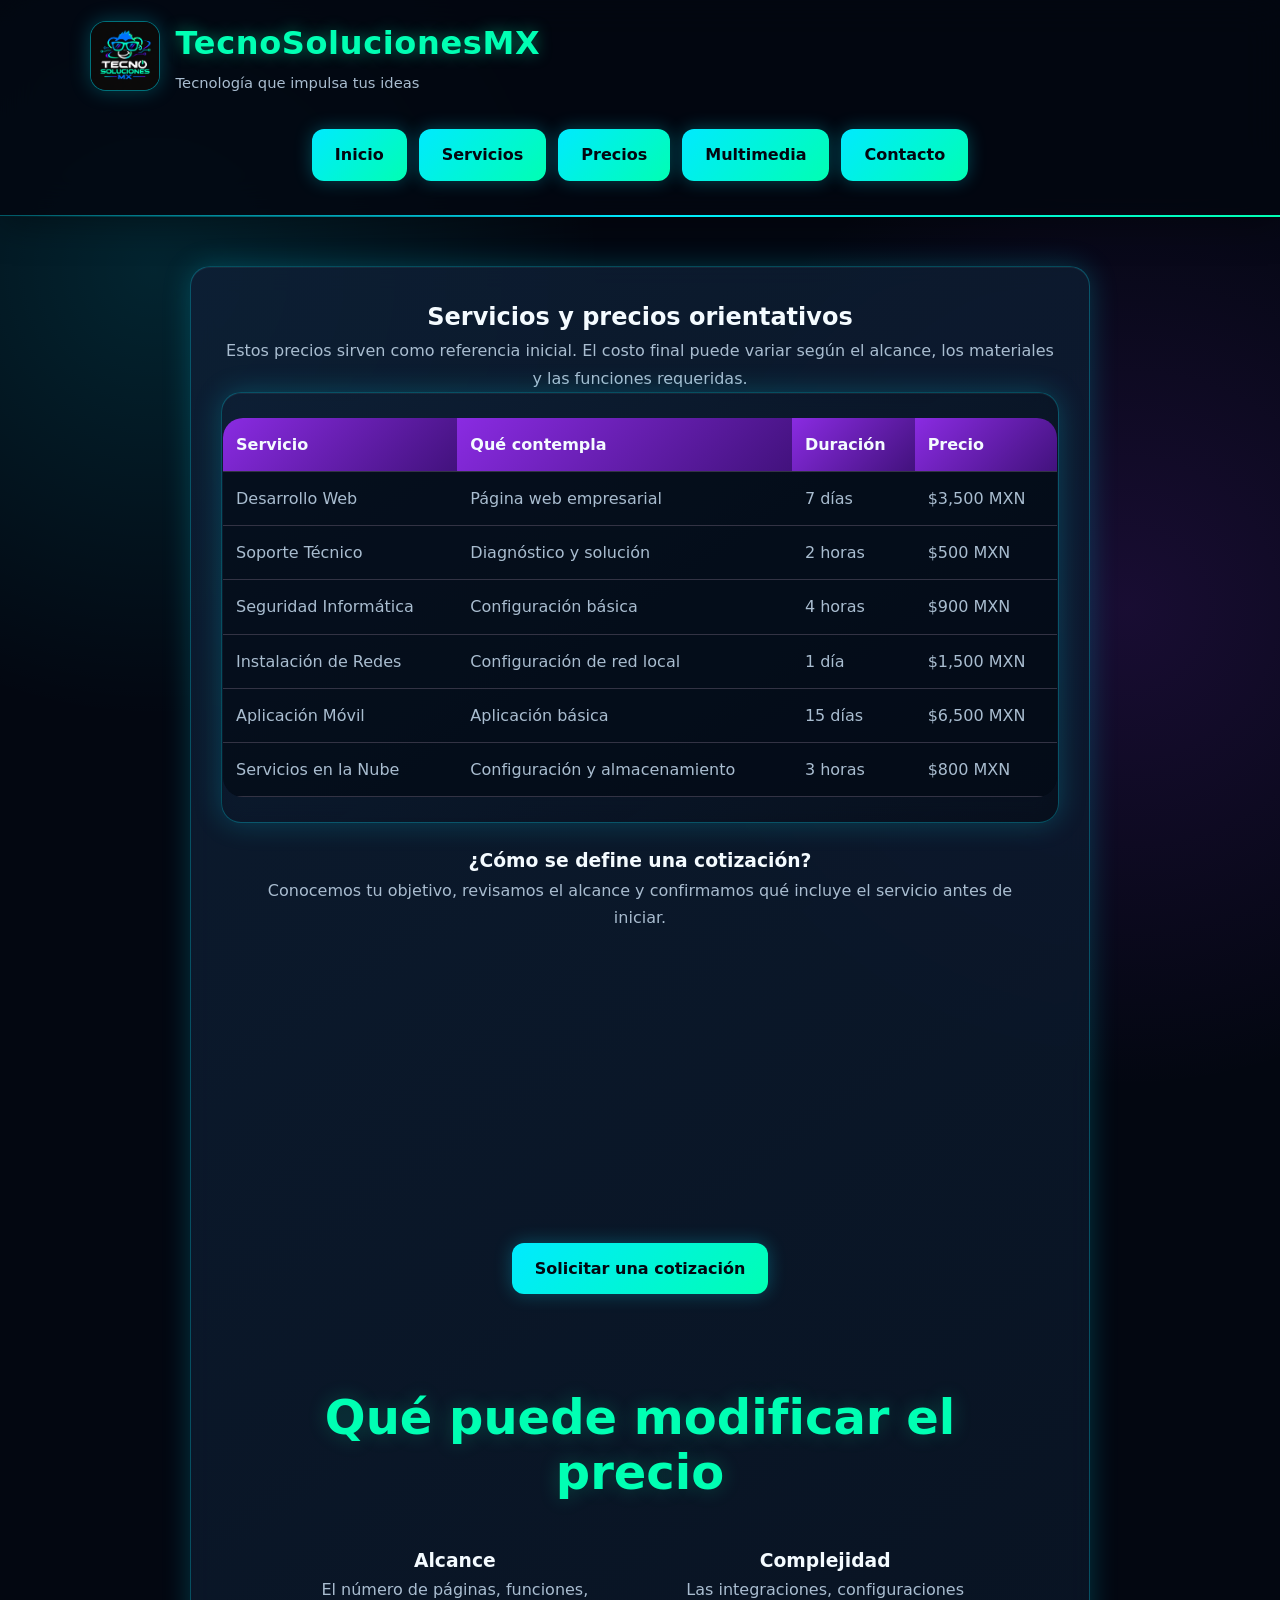
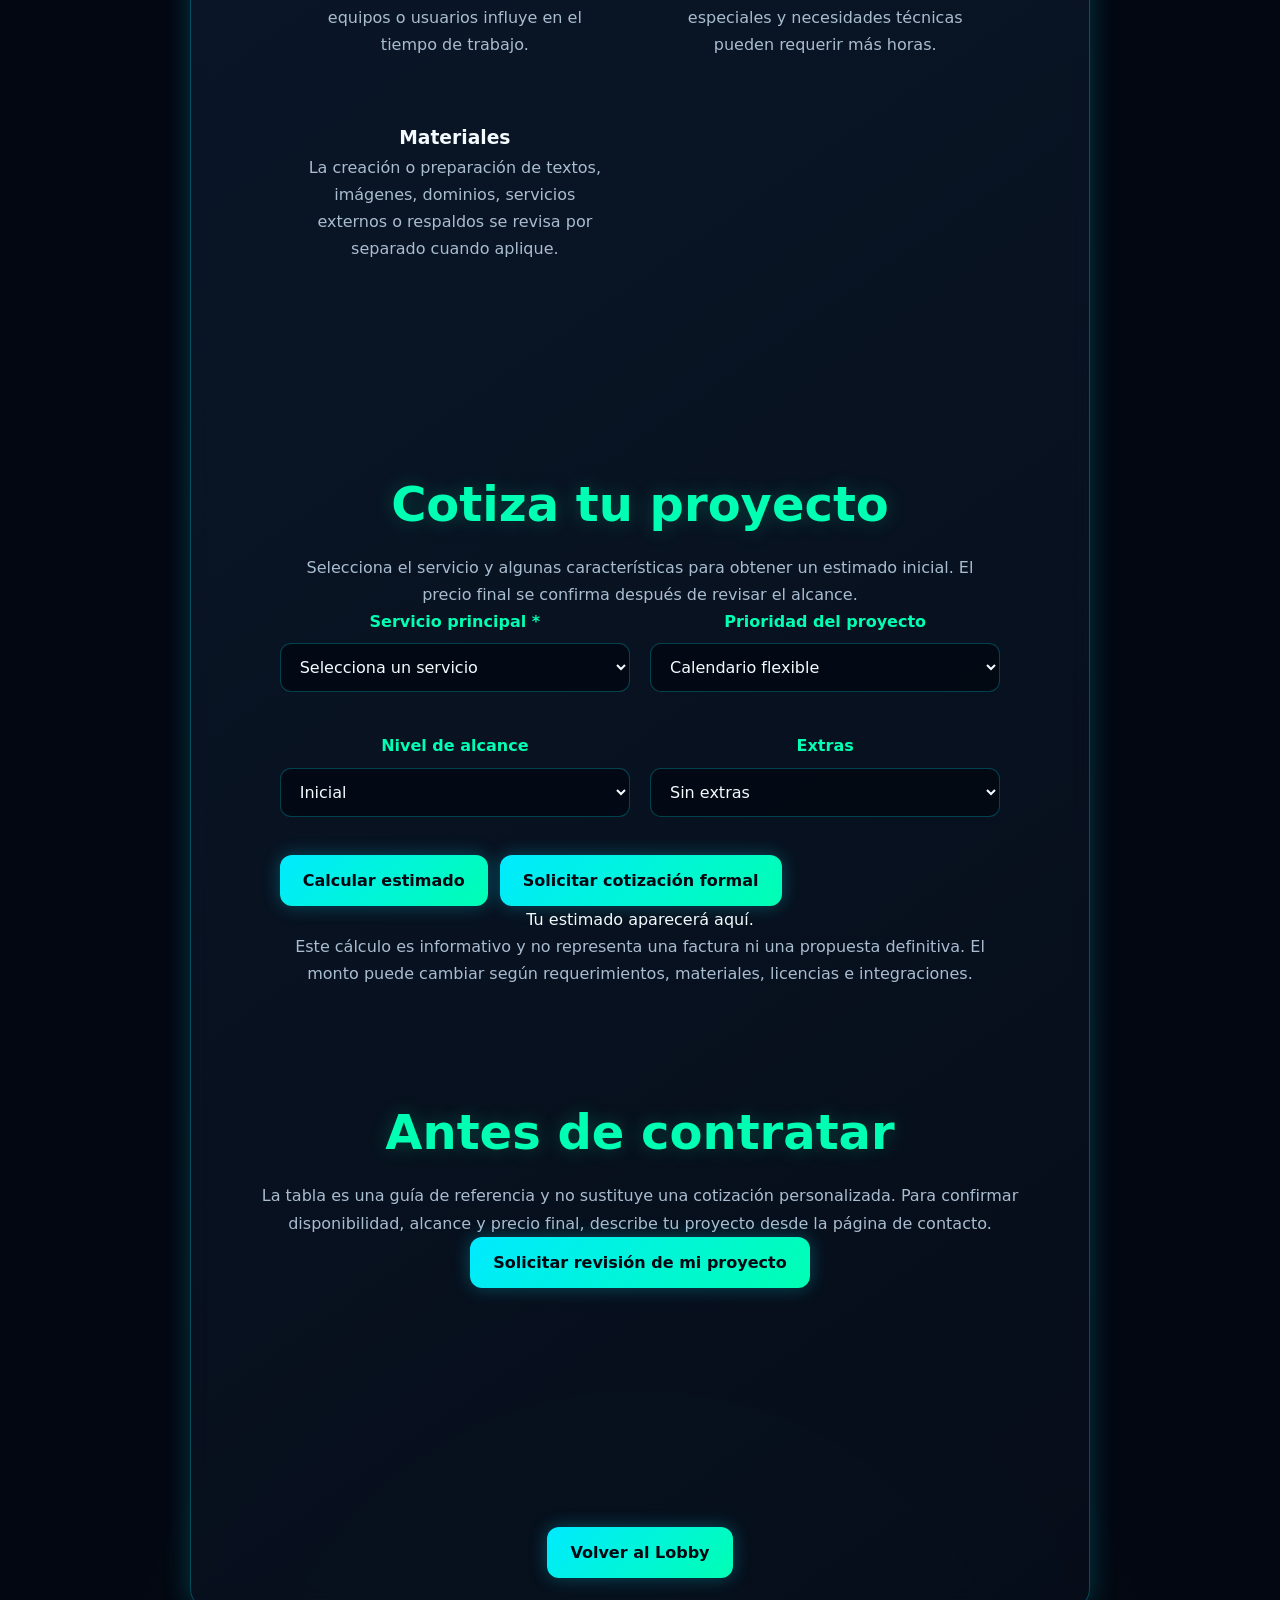
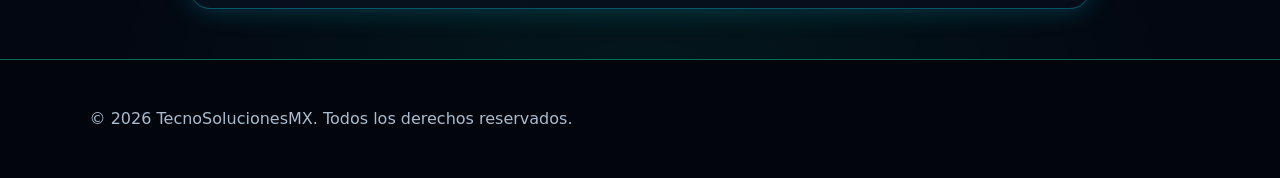
<file: precios.html>
<!DOCTYPE html>
<html lang="es">
<head>
<meta charset="UTF-8">
<meta name="viewport" content="width=device-width, initial-scale=1.0">
<meta name="description" content="Servicios y precios | TecnoSolucionesMX">
<title>Servicios y precios | TecnoSolucionesMX</title>
<link rel="stylesheet" href="estilo.css">
<style>
.botones-navegacion{display:flex;flex-wrap:wrap;gap:12px;justify-content:center;padding:18px 0}.boton-nav{text-decoration:none;display:inline-block;cursor:pointer}.contenido-pagina{max-width:900px;margin:50px auto;padding:30px;text-align:center}.volver{margin-top:24px;display:inline-block}
.grid-info,.contacto-grid,.multimedia-grid{display:grid;grid-template-columns:repeat(auto-fit,minmax(240px,1fr));gap:20px}.tarjeta,.media-card,.info-contacto,.formulario,.nota{padding:22px;border-radius:14px}.media-card img,.media-card video{width:100%;height:auto;border-radius:10px}.media-card audio{width:100%;margin-top:12px}.tabla-precios{width:100%;border-collapse:collapse;margin:24px 0}.tabla-precios th,.tabla-precios td{padding:13px;text-align:left;border-bottom:1px solid #334}.tabla-contenedor{overflow-x:auto}.formulario label{display:block;margin-top:12px;font-weight:600}.formulario input,.formulario select,.formulario textarea{width:100%;padding:10px;margin-top:5px;box-sizing:border-box}.acciones{display:flex;gap:12px;margin-top:18px;flex-wrap:wrap}</style>
</head>
<body>
<header>
<div class="logo-area">
<img src="TecnoSoluciones.jpg" alt="Logotipo de TecnoSolucionesMX">
<div><h1>TecnoSolucionesMX</h1><p class="eslogan">Tecnología que impulsa tus ideas</p></div>
</div>
<nav aria-label="Navegación principal"><div class="botones-navegacion">
<a class="boton boton-nav" href="inicio.html">Inicio</a>
<a class="boton boton-nav" href="servicios.html">Servicios</a>
<a class="boton boton-nav" href="precios.html">Precios</a>
<a class="boton boton-nav" href="multimedia.html">Multimedia</a>
<a class="boton boton-nav" href="contacto.html">Contacto</a>
</div></nav>
</header>
<main class="contenido-pagina"><h2>Servicios y precios orientativos</h2><p>Estos precios sirven como referencia inicial. El costo final puede variar según el alcance, los materiales y las funciones requeridas.</p><div class="tabla-contenedor"><table class="tabla-precios"><thead><tr><th>Servicio</th><th>Qué contempla</th><th>Duración</th><th>Precio</th></tr></thead><tbody><tr><td>Desarrollo Web</td><td>Página web empresarial</td><td>7 días</td><td>$3,500 MXN</td></tr><tr><td>Soporte Técnico</td><td>Diagnóstico y solución</td><td>2 horas</td><td>$500 MXN</td></tr><tr><td>Seguridad Informática</td><td>Configuración básica</td><td>4 horas</td><td>$900 MXN</td></tr><tr><td>Instalación de Redes</td><td>Configuración de red local</td><td>1 día</td><td>$1,500 MXN</td></tr><tr><td>Aplicación Móvil</td><td>Aplicación básica</td><td>15 días</td><td>$6,500 MXN</td></tr><tr><td>Servicios en la Nube</td><td>Configuración y almacenamiento</td><td>3 horas</td><td>$800 MXN</td></tr></tbody></table></div><section class="nota"><h3>¿Cómo se define una cotización?</h3><p>Conocemos tu objetivo, revisamos el alcance y confirmamos qué incluye el servicio antes de iniciar.</p></section><a class="boton" href="#cotizador">Solicitar una cotización</a><section><h2>Qué puede modificar el precio</h2><div class="grid-info"><article class="tarjeta"><h3>Alcance</h3><p>El número de páginas, funciones, equipos o usuarios influye en el tiempo de trabajo.</p></article><article class="tarjeta"><h3>Complejidad</h3><p>Las integraciones, configuraciones especiales y necesidades técnicas pueden requerir más horas.</p></article><article class="tarjeta"><h3>Materiales</h3><p>La creación o preparación de textos, imágenes, dominios, servicios externos o respaldos se revisa por separado cuando aplique.</p></article></div></section>
<section class="cotizador" id="cotizador">
<h2>Cotiza tu proyecto</h2>
<p>Selecciona el servicio y algunas características para obtener un estimado inicial. El precio final se confirma después de revisar el alcance.</p>
<div class="form-grid">
<div class="campo"><label for="cotServicio">Servicio principal *</label><select id="cotServicio"><option value="">Selecciona un servicio</option><option value="3500">Desarrollo Web — desde $3,500 MXN</option><option value="500">Soporte Técnico — desde $500 MXN</option><option value="900">Seguridad Informática — desde $900 MXN</option><option value="1500">Instalación de Redes — desde $1,500 MXN</option><option value="6500">Desarrollo de Aplicaciones — desde $6,500 MXN</option><option value="800">Servicios en la Nube — desde $800 MXN</option></select></div>
<div class="campo"><label for="cotUrgencia">Prioridad del proyecto</label><select id="cotUrgencia"><option value="1">Calendario flexible</option><option value="1.15">Prioridad alta (+15%)</option><option value="1.3">Entrega urgente (+30%)</option></select></div>
<div class="campo"><label for="cotComplejidad">Nivel de alcance</label><select id="cotComplejidad"><option value="1">Inicial</option><option value="1.2">Intermedio (+20%)</option><option value="1.45">Avanzado (+45%)</option></select></div>
<div class="campo"><label for="cotExtras">Extras</label><select id="cotExtras"><option value="0">Sin extras</option><option value="500">Configuración adicional (+$500)</option><option value="900">Capacitación y acompañamiento (+$900)</option><option value="1400">Configuración + capacitación (+$1,400)</option></select></div>
</div>
<div class="acciones"><button type="button" id="calcularCotizacion">Calcular estimado</button><a class="boton" href="contacto.html">Solicitar cotización formal</a></div>
<div class="resultado-cotizacion" id="resultadoCotizacion" aria-live="polite"><span>Tu estimado aparecerá aquí.</span></div>
<p class="aviso">Este cálculo es informativo y no representa una factura ni una propuesta definitiva. El monto puede cambiar según requerimientos, materiales, licencias e integraciones.</p>
</section>
<script>
(function(){
 const servicio=document.getElementById('cotServicio'), urgencia=document.getElementById('cotUrgencia'), complejidad=document.getElementById('cotComplejidad'), extras=document.getElementById('cotExtras'), resultado=document.getElementById('resultadoCotizacion');
 document.getElementById('calcularCotizacion').addEventListener('click',function(){
  if(!servicio.value){resultado.innerHTML='<span>Selecciona un servicio para calcular tu estimado.</span>';return;}
  const base=Number(servicio.value), total=Math.round((base*Number(urgencia.value)*Number(complejidad.value)+Number(extras.value))/50)*50;
  resultado.innerHTML='Estimado inicial: <strong>$'+total.toLocaleString('es-MX')+' MXN</strong><br><span>Solicita una revisión para conocer el alcance exacto de tu proyecto.</span>';
 });
})();
</script>
<section class="nota"><h2>Antes de contratar</h2><p>La tabla es una guía de referencia y no sustituye una cotización personalizada. Para confirmar disponibilidad, alcance y precio final, describe tu proyecto desde la página de contacto.</p><a class="boton" href="#cotizador">Solicitar revisión de mi proyecto</a></section>
<a class="boton volver" href="index.html">Volver al Lobby</a>
</main>
<footer><p>&copy; 2026 TecnoSolucionesMX. Todos los derechos reservados.</p></footer>
</body>
</html>
</file>
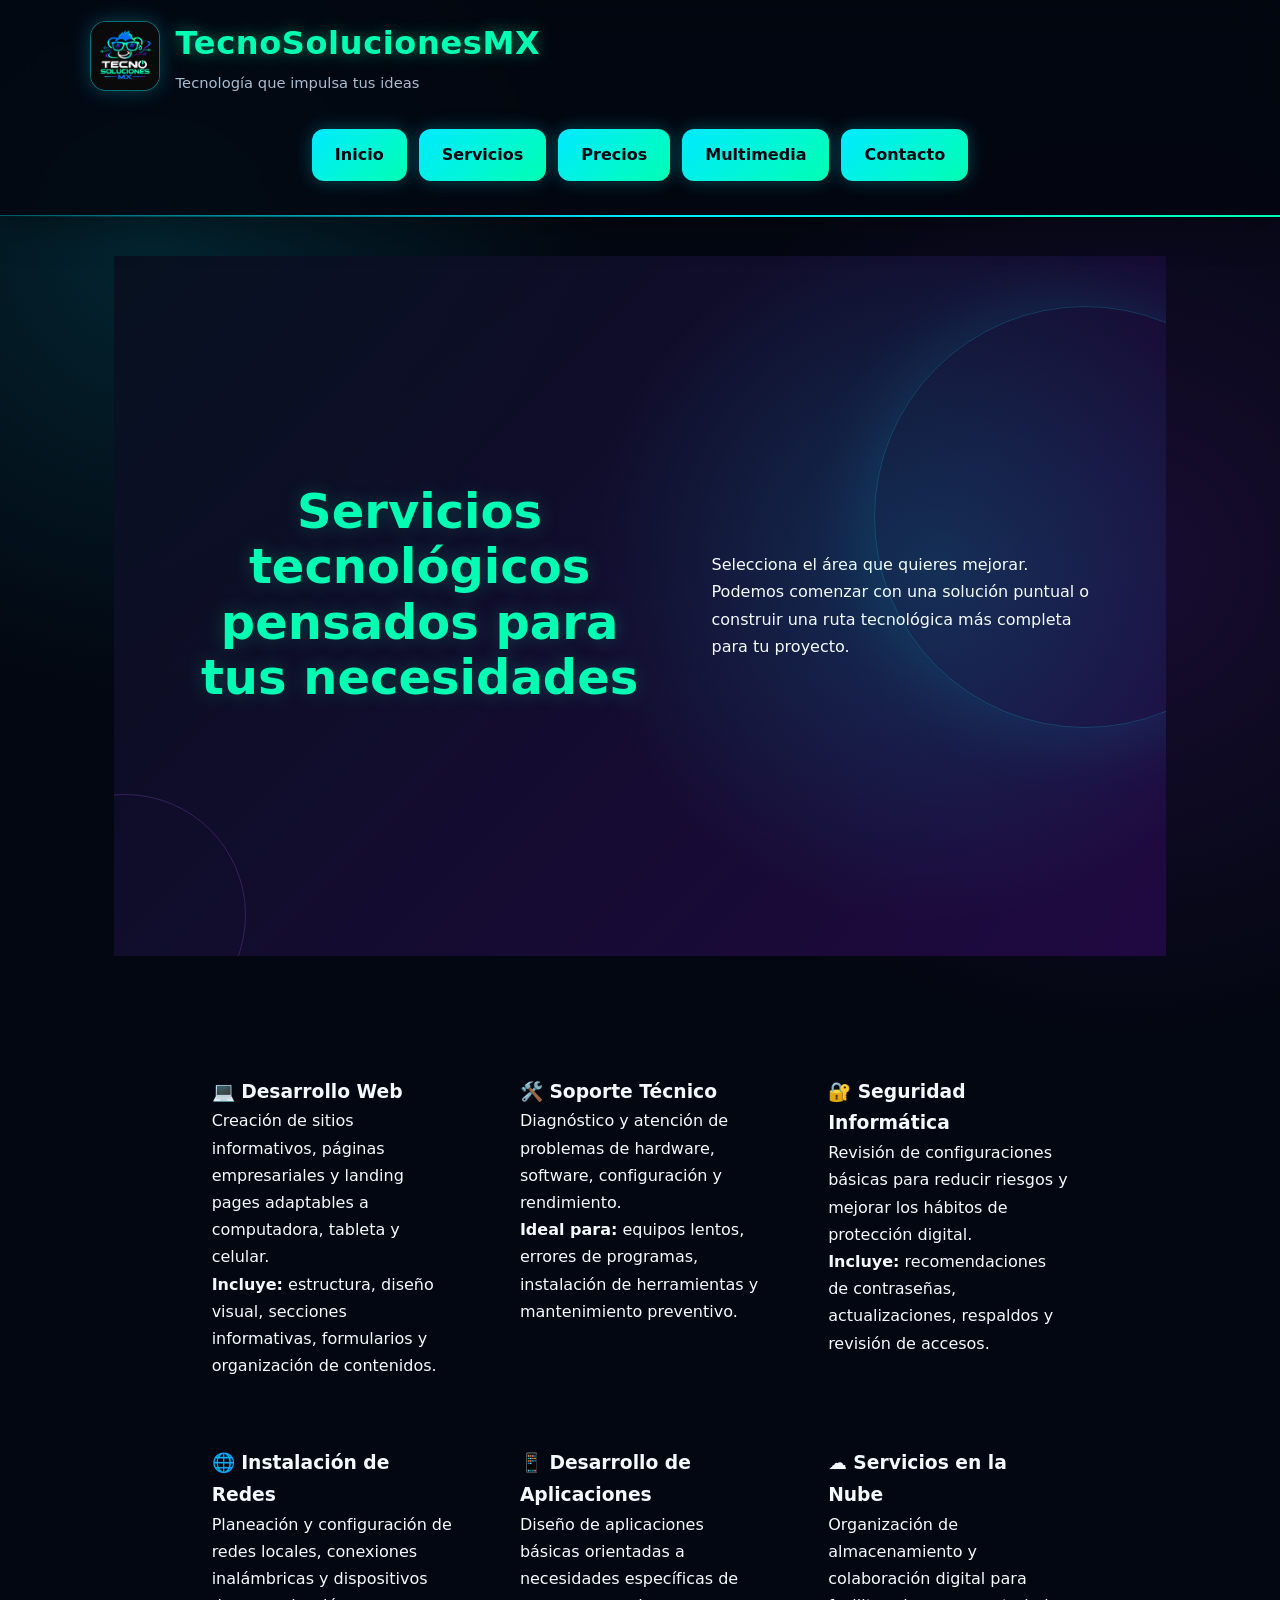
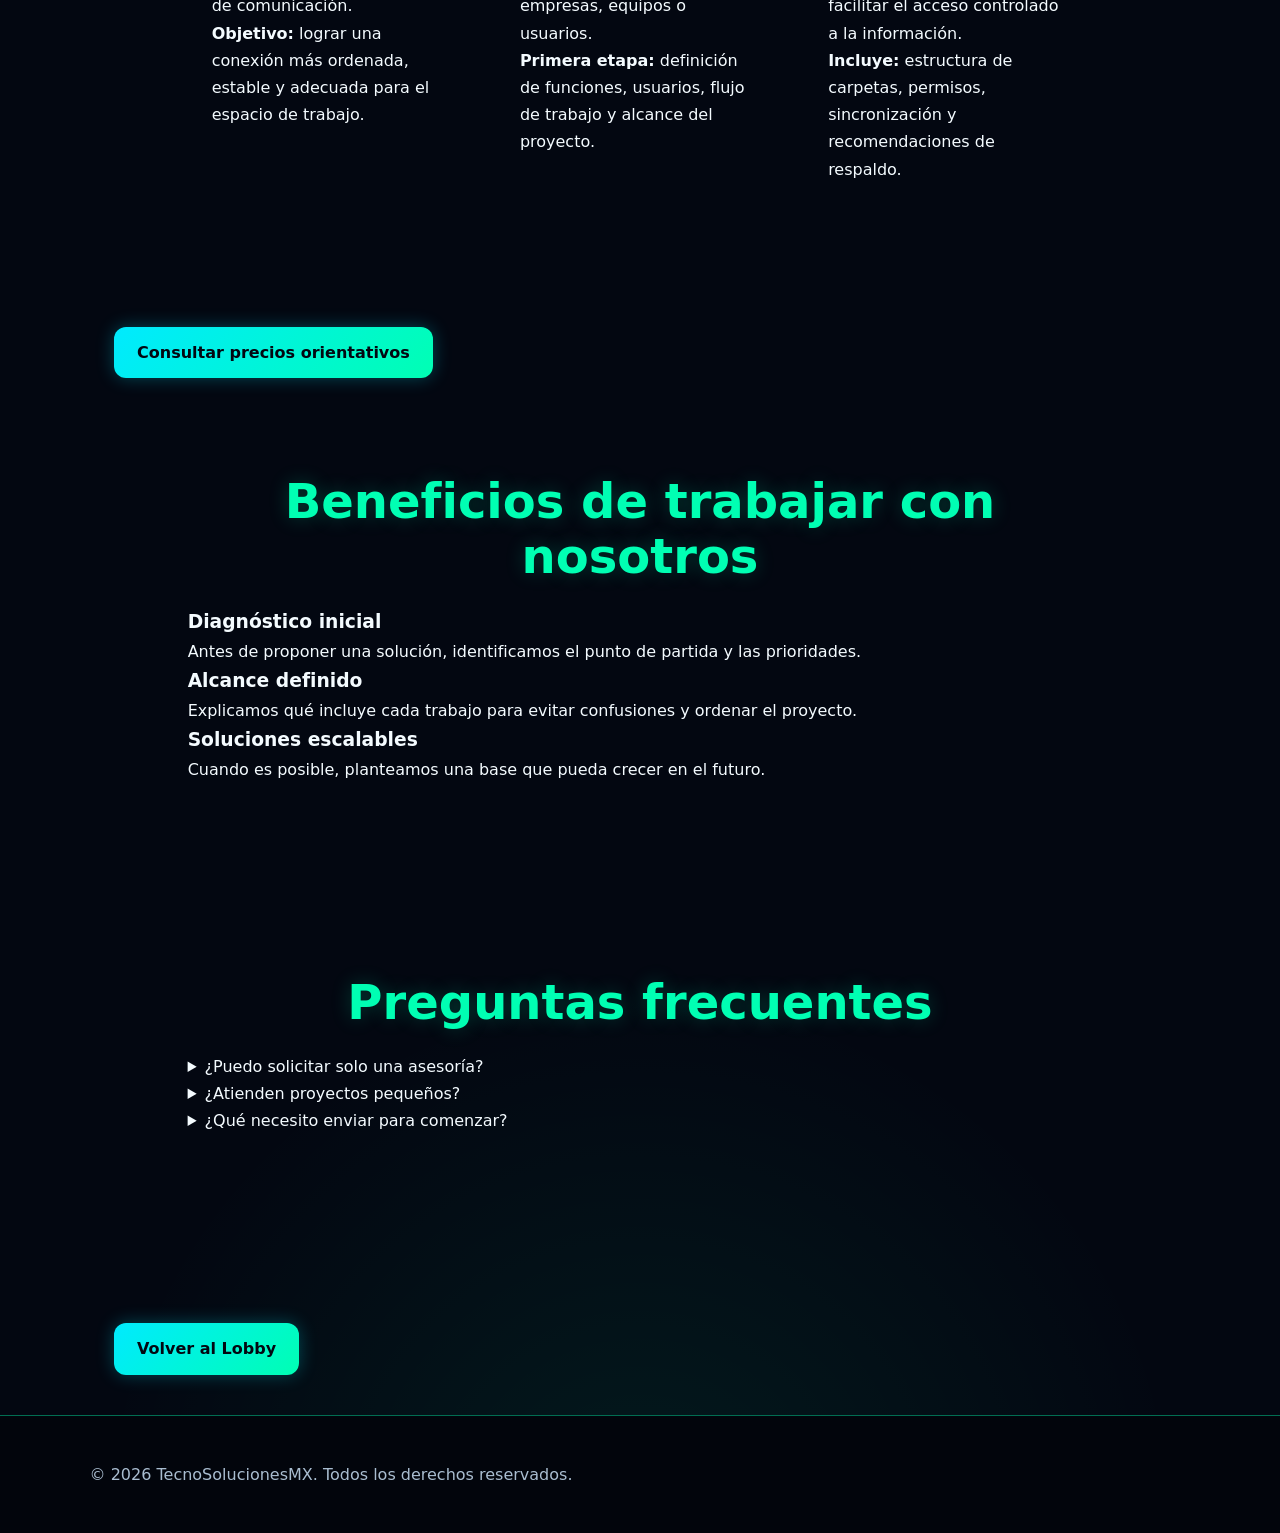
<file: servicios.html>
<!DOCTYPE html>
<html lang="es">
<head>
<meta charset="UTF-8"><meta name="viewport" content="width=device-width, initial-scale=1.0"><meta name="description" content="Servicios tecnológicos de TecnoSolucionesMX."><title>Servicios | TecnoSolucionesMX</title>
<link rel="stylesheet" href="estilo.css"><style>
.botones-navegacion{display:flex;flex-wrap:wrap;gap:12px;justify-content:center;padding:18px 0}.boton-nav{text-decoration:none;display:inline-block}.pagina{max-width:1100px;margin:40px auto;padding:0 24px}.servicios-detalle{display:grid;grid-template-columns:repeat(auto-fit,minmax(270px,1fr));gap:20px}.servicio-detalle{padding:24px;border-radius:14px}.servicio-detalle h3{margin-top:0}.volver{display:inline-block;margin-top:24px}
</style>
</head>
<body>
<header><div class="logo-area"><img src="TecnoSoluciones.jpg" alt="Logotipo de TecnoSolucionesMX"><div><h1>TecnoSolucionesMX</h1><p class="eslogan">Tecnología que impulsa tus ideas</p></div></div><nav aria-label="Navegación principal"><div class="botones-navegacion"><a class="boton boton-nav" href="inicio.html">Inicio</a><a class="boton boton-nav" href="servicios.html">Servicios</a><a class="boton boton-nav" href="precios.html">Precios</a><a class="boton boton-nav" href="multimedia.html">Multimedia</a><a class="boton boton-nav" href="contacto.html">Contacto</a></div></nav></header>
<main class="pagina"><section class="hero"><h2>Servicios tecnológicos pensados para tus necesidades</h2><p>Selecciona el área que quieres mejorar. Podemos comenzar con una solución puntual o construir una ruta tecnológica más completa para tu proyecto.</p></section>
<section class="servicios-detalle">
<article class="servicio-detalle"><h3>💻 Desarrollo Web</h3><p>Creación de sitios informativos, páginas empresariales y landing pages adaptables a computadora, tableta y celular.</p><p><strong>Incluye:</strong> estructura, diseño visual, secciones informativas, formularios y organización de contenidos.</p></article>
<article class="servicio-detalle"><h3>🛠️ Soporte Técnico</h3><p>Diagnóstico y atención de problemas de hardware, software, configuración y rendimiento.</p><p><strong>Ideal para:</strong> equipos lentos, errores de programas, instalación de herramientas y mantenimiento preventivo.</p></article>
<article class="servicio-detalle"><h3>🔐 Seguridad Informática</h3><p>Revisión de configuraciones básicas para reducir riesgos y mejorar los hábitos de protección digital.</p><p><strong>Incluye:</strong> recomendaciones de contraseñas, actualizaciones, respaldos y revisión de accesos.</p></article>
<article class="servicio-detalle"><h3>🌐 Instalación de Redes</h3><p>Planeación y configuración de redes locales, conexiones inalámbricas y dispositivos de comunicación.</p><p><strong>Objetivo:</strong> lograr una conexión más ordenada, estable y adecuada para el espacio de trabajo.</p></article>
<article class="servicio-detalle"><h3>📱 Desarrollo de Aplicaciones</h3><p>Diseño de aplicaciones básicas orientadas a necesidades específicas de empresas, equipos o usuarios.</p><p><strong>Primera etapa:</strong> definición de funciones, usuarios, flujo de trabajo y alcance del proyecto.</p></article>
<article class="servicio-detalle"><h3>☁️ Servicios en la Nube</h3><p>Organización de almacenamiento y colaboración digital para facilitar el acceso controlado a la información.</p><p><strong>Incluye:</strong> estructura de carpetas, permisos, sincronización y recomendaciones de respaldo.</p></article>
</section><a class="boton volver" href="precios.html">Consultar precios orientativos</a><section><h2>Beneficios de trabajar con nosotros</h2><div class="grid-info"><article class="tarjeta"><h3>Diagnóstico inicial</h3><p>Antes de proponer una solución, identificamos el punto de partida y las prioridades.</p></article><article class="tarjeta"><h3>Alcance definido</h3><p>Explicamos qué incluye cada trabajo para evitar confusiones y ordenar el proyecto.</p></article><article class="tarjeta"><h3>Soluciones escalables</h3><p>Cuando es posible, planteamos una base que pueda crecer en el futuro.</p></article></div></section><section><h2>Preguntas frecuentes</h2><details><summary>¿Puedo solicitar solo una asesoría?</summary><p>Sí. Podemos comenzar con una revisión de necesidades y recomendaciones antes de realizar una implementación.</p></details><details><summary>¿Atienden proyectos pequeños?</summary><p>Sí. El alcance se adapta a la necesidad concreta, desde una configuración puntual hasta un proyecto más amplio.</p></details><details><summary>¿Qué necesito enviar para comenzar?</summary><p>Una descripción del objetivo, el problema actual, la fecha deseada y cualquier material que ya tengas disponible.</p></details></section>
<a class="boton volver" href="index.html">Volver al Lobby</a>
</main>
<footer><p>&copy; 2026 TecnoSolucionesMX. Todos los derechos reservados.</p></footer>
</body>
</html>
</file>
<file: estilo.css>
/* =========================================================
   TecnoSolucionesMX — Estilo tecnológico neón
   Paleta: negro, cian, azul eléctrico, verde neón y púrpura
   ========================================================= */

:root {
  --negro: #030711;
  --negro-2: #07101e;
  --panel: rgba(10, 22, 39, 0.78);
  --panel-claro: rgba(18, 35, 59, 0.72);
  --blanco: #f4fbff;
  --gris: #a9bdd0;
  --cian: #00eaff;
  --azul: #1479ff;
  --verde: #00ffb3;
  --purpura: #8a2be2;
  --purpura-claro: #b45cff;
  --borde: rgba(0, 234, 255, 0.28);
  --sombra-cian: 0 0 28px rgba(0, 234, 255, 0.22);
  --sombra-verde: 0 0 30px rgba(0, 255, 179, 0.2);
  --radio: 20px;
}

* {
  margin: 0;
  padding: 0;
  box-sizing: border-box;
  scroll-behavior: smooth;
}

html {
  background: var(--negro);
}

body {
  min-width: 320px;
  font-family: Inter, ui-sans-serif, system-ui, -apple-system, BlinkMacSystemFont, "Segoe UI", Arial, sans-serif;
  color: var(--blanco);
  line-height: 1.7;
  background:
    radial-gradient(circle at 12% 8%, rgba(0, 234, 255, 0.13), transparent 28rem),
    radial-gradient(circle at 88% 18%, rgba(138, 43, 226, 0.16), transparent 30rem),
    radial-gradient(circle at 50% 100%, rgba(0, 255, 179, 0.08), transparent 34rem),
    var(--negro);
  overflow-x: hidden;
}

body::before {
  content: "";
  position: fixed;
  inset: 0;
  pointer-events: none;
  opacity: 0.18;
  background-image:
    linear-gradient(rgba(0, 234, 255, 0.07) 1px, transparent 1px),
    linear-gradient(90deg, rgba(0, 234, 255, 0.07) 1px, transparent 1px);
  background-size: 70px 70px;
  mask-image: linear-gradient(to bottom, black, transparent 75%);
  z-index: -1;
}

header {
  position: sticky;
  top: 0;
  z-index: 1000;
  padding: 16px 7%;
  border-bottom: 1px solid rgba(0, 234, 255, 0.35);
  background: rgba(3, 7, 17, 0.82);
  backdrop-filter: blur(18px);
  box-shadow: 0 8px 35px rgba(0, 0, 0, 0.35);
}

header::after {
  content: "";
  position: absolute;
  left: 0;
  right: 0;
  bottom: -2px;
  height: 2px;
  background: linear-gradient(90deg, transparent, var(--cian), var(--verde), var(--purpura), transparent);
  animation: flujo 5s linear infinite;
  background-size: 200% 100%;
}

.logo-area {
  display: flex;
  align-items: center;
  gap: 16px;
}

.logo-area img {
  width: 70px;
  height: 70px;
  object-fit: contain;
  border-radius: 16px;
  border: 1px solid rgba(0, 234, 255, 0.48);
  box-shadow: 0 0 20px rgba(0, 234, 255, 0.25), inset 0 0 18px rgba(138, 43, 226, 0.18);
  background: #000;
}

.logo-area h1 {
  color: var(--verde);
  font-size: clamp(1.4rem, 3vw, 2rem);
  letter-spacing: 0.02em;
  text-shadow: 0 0 16px rgba(0, 255, 179, 0.45);
}

.eslogan {
  color: var(--gris);
  font-size: 0.92rem;
}

nav {
  margin-top: 16px;
}

nav ul,
.botones-navegacion {
  display: flex;
  flex-wrap: wrap;
  justify-content: center;
  align-items: center;
  gap: 10px;
  list-style: none;
}

nav a {
  color: var(--blanco);
  text-decoration: none;
  font-weight: 700;
}

nav ul a,
.boton-nav {
  display: inline-flex;
  align-items: center;
  justify-content: center;
  min-height: 42px;
  padding: 9px 17px;
  border: 1px solid rgba(0, 234, 255, 0.25);
  border-radius: 999px;
  background: rgba(8, 24, 43, 0.72);
  transition: transform 0.25s ease, color 0.25s ease, border-color 0.25s ease, box-shadow 0.25s ease, background 0.25s ease;
}

nav ul a:hover,
.boton-nav:hover {
  color: var(--negro);
  border-color: var(--verde);
  background: linear-gradient(135deg, var(--cian), var(--verde));
  box-shadow: 0 0 22px rgba(0, 255, 179, 0.4);
  transform: translateY(-3px);
}

main {
  width: 100%;
}

section {
  position: relative;
  padding: 96px 7%;
  min-height: 420px;
}

section h2 {
  margin-bottom: 22px;
  text-align: center;
  color: var(--verde);
  font-size: clamp(2rem, 5vw, 3rem);
  line-height: 1.15;
  text-shadow: 0 0 20px rgba(0, 255, 179, 0.22);
}

.hero {
  display: flex;
  align-items: center;
  justify-content: space-between;
  gap: 60px;
  min-height: 700px;
  overflow: hidden;
  background:
    radial-gradient(circle at 78% 45%, rgba(0, 234, 255, 0.16), transparent 22rem),
    linear-gradient(135deg, rgba(7, 16, 30, 0.93), rgba(36, 9, 72, 0.86));
}

.hero::before,
.hero::after {
  content: "";
  position: absolute;
  border: 1px solid rgba(0, 234, 255, 0.2);
  border-radius: 50%;
  pointer-events: none;
}

.hero::before {
  width: 420px;
  height: 420px;
  right: -130px;
  top: 50px;
  box-shadow: 0 0 80px rgba(0, 234, 255, 0.13);
}

.hero::after {
  width: 240px;
  height: 240px;
  left: -110px;
  bottom: -80px;
  border-color: rgba(180, 92, 255, 0.24);
}

.hero-text {
  position: relative;
  z-index: 1;
  width: 52%;
}

.hero-text h2 {
  margin-bottom: 24px;
  text-align: left;
  color: var(--blanco);
  font-size: clamp(2.4rem, 5vw, 4.6rem);
  line-height: 1.05;
  text-shadow: 0 0 28px rgba(0, 234, 255, 0.22);
}

.hero-text h2::first-letter {
  color: var(--cian);
}

.hero-text p {
  max-width: 680px;
  margin: 18px 0;
  color: var(--gris);
  font-size: 1.08rem;
}

.frase {
  margin: 28px 0 !important;
  padding: 14px 18px;
  border-left: 4px solid var(--verde);
  border-radius: 0 14px 14px 0;
  color: var(--verde) !important;
  background: linear-gradient(90deg, rgba(0, 255, 179, 0.12), transparent);
  font-size: 1.25rem !important;
  font-weight: 800;
}

.hero-image {
  position: relative;
  z-index: 1;
  width: 43%;
  animation: levitar 5s ease-in-out infinite;
}

.hero-image::before {
  content: "";
  position: absolute;
  inset: 8%;
  border-radius: 32px;
  background: linear-gradient(135deg, var(--cian), var(--purpura), var(--verde));
  filter: blur(28px);
  opacity: 0.42;
  z-index: -1;
}

.hero-image img {
  display: block;
  width: 100%;
  border: 2px solid rgba(0, 234, 255, 0.72);
  border-radius: 28px;
  box-shadow: 0 0 35px rgba(0, 234, 255, 0.38), 0 0 80px rgba(138, 43, 226, 0.25);
}

.boton,
button {
  display: inline-flex;
  align-items: center;
  justify-content: center;
  min-height: 48px;
  padding: 12px 23px;
  border: 0;
  border-radius: 12px;
  color: var(--negro);
  background: linear-gradient(135deg, var(--cian), var(--verde));
  box-shadow: 0 0 18px rgba(0, 234, 255, 0.28);
  text-decoration: none;
  font: inherit;
  font-weight: 800;
  cursor: pointer;
  transition: transform 0.25s ease, box-shadow 0.25s ease, filter 0.25s ease;
}

.boton:hover,
button:hover {
  color: var(--negro);
  filter: brightness(1.14);
  box-shadow: 0 0 30px rgba(0, 255, 179, 0.5);
  transform: translateY(-4px) scale(1.02);
}

.intro {
  max-width: 760px;
  margin: 0 auto 38px;
  color: var(--gris);
  text-align: center;
}

.servicios-grid,
.multimedia-grid {
  display: grid;
  grid-template-columns: repeat(3, minmax(0, 1fr));
  gap: 24px;
}

.servicio,
.media-card,
form,
.tabla-contenedor,
.contenido-pagina {
  border: 1px solid var(--borde);
  border-radius: var(--radio);
  background: linear-gradient(145deg, rgba(14, 31, 53, 0.86), rgba(7, 14, 27, 0.84));
  box-shadow: inset 0 1px rgba(255, 255, 255, 0.05), var(--sombra-cian);
  backdrop-filter: blur(12px);
}

.servicio {
  position: relative;
  padding: 28px;
  overflow: hidden;
  transition: transform 0.3s ease, border-color 0.3s ease, box-shadow 0.3s ease;
}

.servicio::before {
  content: "";
  position: absolute;
  inset: 0 auto auto 0;
  width: 100%;
  height: 3px;
  background: linear-gradient(90deg, var(--cian), var(--purpura), var(--verde));
}

.servicio:hover {
  border-color: var(--verde);
  box-shadow: var(--sombra-verde);
  transform: translateY(-9px);
}

.servicio h3,
.media-card h3 {
  margin-bottom: 10px;
  color: var(--cian);
  font-size: 1.2rem;
}

.servicio p,
.media-card p {
  color: var(--gris);
}

#precios {
  background: linear-gradient(180deg, rgba(5, 10, 20, 0.55), rgba(30, 8, 54, 0.5));
}

.tabla-contenedor {
  overflow-x: auto;
  padding: 1px;
}

table {
  width: 100%;
  min-width: 650px;
  border-collapse: collapse;
  overflow: hidden;
  border-radius: var(--radio);
  background: rgba(4, 11, 22, 0.72);
}

th {
  padding: 17px;
  color: var(--blanco);
  background: linear-gradient(135deg, var(--purpura), #42127d);
  border-bottom: 1px solid var(--cian);
  text-align: center;
}

td {
  padding: 15px;
  color: var(--gris);
  border-bottom: 1px solid rgba(0, 234, 255, 0.12);
  text-align: center;
}

tbody tr {
  transition: background 0.25s ease, color 0.25s ease;
}

tbody tr:hover {
  color: var(--blanco);
  background: rgba(0, 234, 255, 0.08);
}

#multimedia {
  background: linear-gradient(135deg, rgba(3, 7, 17, 0.55), rgba(47, 9, 76, 0.62));
}

.media-card {
  padding: 20px;
  text-align: center;
  transition: transform 0.3s ease, border-color 0.3s ease;
}

.media-card:hover {
  border-color: var(--verde);
  transform: translateY(-7px);
}

.media-card img,
video {
  display: block;
  width: 100%;
  border: 1px solid rgba(0, 234, 255, 0.3);
  border-radius: 14px;
}

.media-card img {
  height: 240px;
  object-fit: cover;
}

audio {
  width: 100%;
  margin-top: 60px;
  accent-color: var(--verde);
}

#contacto {
  background: radial-gradient(circle at 50% 0%, rgba(0, 234, 255, 0.09), transparent 32rem);
}

form {
  max-width: 900px;
  margin: 0 auto;
  padding: 34px;
}

.form-grid {
  display: grid;
  grid-template-columns: 1fr 1fr;
  gap: 20px;
}

.campo {
  display: flex;
  flex-direction: column;
  margin-bottom: 20px;
}

label {
  margin-bottom: 8px;
  color: var(--verde);
  font-weight: 800;
}

input,
select,
textarea {
  width: 100%;
  padding: 13px 15px;
  border: 1px solid rgba(0, 234, 255, 0.25);
  border-radius: 11px;
  outline: none;
  color: var(--blanco);
  background: rgba(2, 8, 18, 0.8);
  font: inherit;
  transition: border-color 0.25s ease, box-shadow 0.25s ease, background 0.25s ease;
}

input::placeholder,
textarea::placeholder {
  color: #6f8599;
}

input:focus,
select:focus,
textarea:focus {
  border-color: var(--cian);
  background: rgba(5, 17, 31, 0.95);
  box-shadow: 0 0 0 3px rgba(0, 234, 255, 0.12), 0 0 18px rgba(0, 234, 255, 0.2);
}

textarea {
  min-height: 150px;
  resize: vertical;
}

.botones {
  display: flex;
  justify-content: center;
  flex-wrap: wrap;
  gap: 16px;
}

button[type="reset"] {
  color: var(--blanco);
  background: linear-gradient(135deg, var(--purpura), #4b0082);
}

button[type="reset"]:hover {
  color: var(--blanco);
  box-shadow: 0 0 28px rgba(138, 43, 226, 0.5);
}

footer {
  display: flex;
  align-items: center;
  justify-content: space-between;
  gap: 30px;
  padding: 40px 7%;
  border-top: 1px solid rgba(0, 255, 179, 0.42);
  color: var(--gris);
  background: #02050c;
}

footer h3 {
  color: var(--verde);
  text-shadow: 0 0 14px rgba(0, 255, 179, 0.35);
}

footer p {
  margin: 5px 0;
}

.contenido-pagina {
  max-width: 900px;
  margin: 70px auto;
  padding: 50px 30px;
  text-align: center;
}

.contenido-pagina p {
  color: var(--gris);
}

.volver {
  margin-top: 28px;
}

@keyframes levitar {
  0%, 100% { transform: translateY(0); }
  50% { transform: translateY(-12px); }
}

@keyframes flujo {
  0% { background-position: 0% 50%; }
  100% { background-position: 200% 50%; }
}

@media (max-width: 900px) {
  .hero {
    flex-direction: column;
    text-align: center;
  }

  .hero-text,
  .hero-image {
    width: 100%;
  }

  .hero-text h2 {
    text-align: center;
  }

  .hero-text p {
    margin-left: auto;
    margin-right: auto;
  }

  .servicios-grid,
  .multimedia-grid {
    grid-template-columns: repeat(2, minmax(0, 1fr));
  }

  footer {
    flex-direction: column;
    text-align: center;
  }
}

@media (max-width: 600px) {
  header,
  section,
  footer {
    padding-left: 5%;
    padding-right: 5%;
  }

  .logo-area img {
    width: 56px;
    height: 56px;
  }

  .hero {
    min-height: 620px;
    gap: 35px;
  }

  .hero-text h2 {
    font-size: 2.35rem;
  }

  .servicios-grid,
  .multimedia-grid,
  .form-grid {
    grid-template-columns: 1fr;
  }

  form {
    padding: 22px;
  }

  .boton,
  button {
    width: 100%;
  }
}

@media (prefers-reduced-motion: reduce) {
  *,
  *::before,
  *::after {
    animation-duration: 0.01ms !important;
    animation-iteration-count: 1 !important;
    scroll-behavior: auto !important;
    transition-duration: 0.01ms !important;
  }
}
</file>
